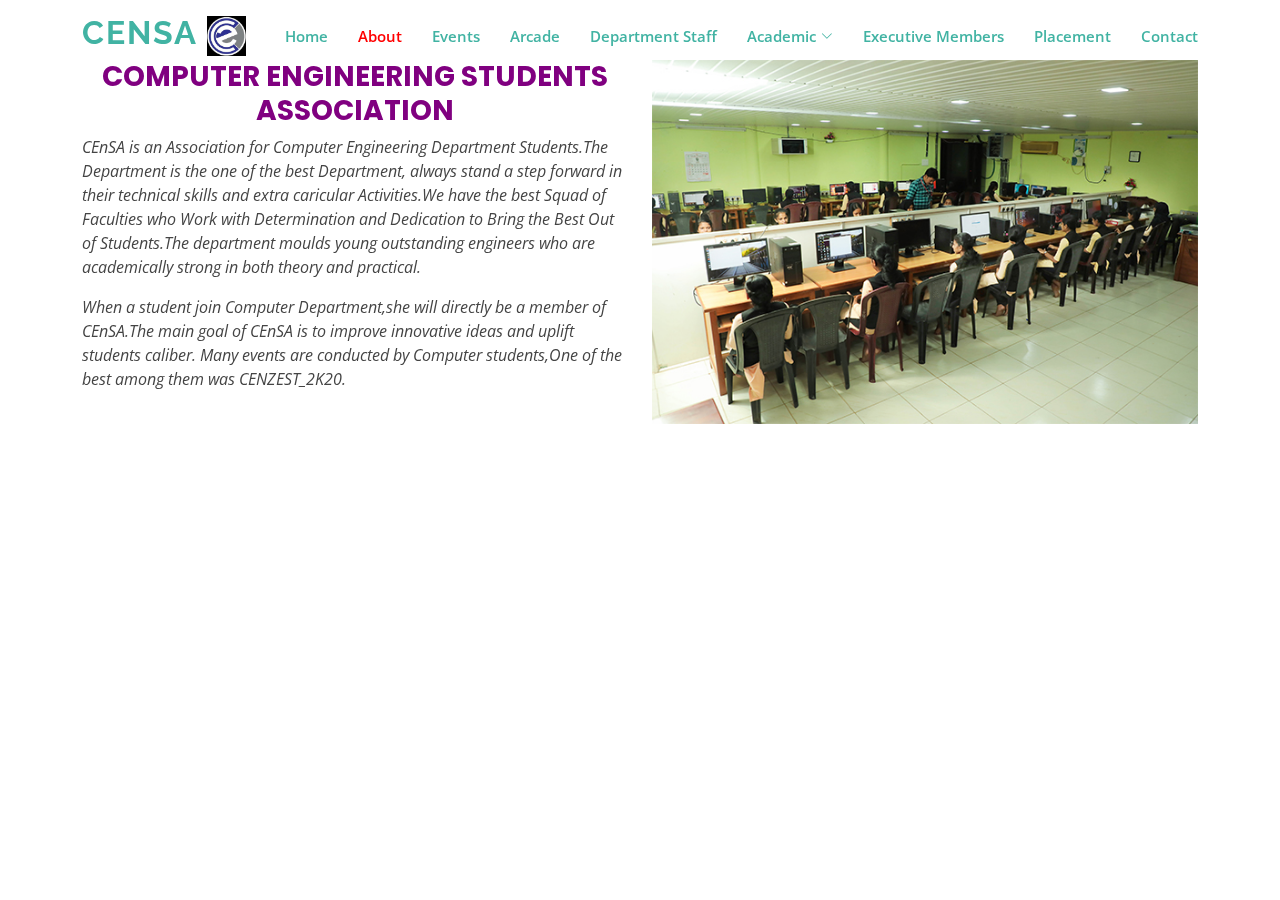
<file: 1about.html>
<!DOCTYPE html>
<html lang="en">

<head>
  <meta charset="utf-8">
  <meta content="width=device-width, initial-scale=1.0" name="viewport">

  <title>Gp Bootstrap Template - Index</title>
  <meta content="" name="description">
  <meta content="" name="keywords">

  <!-- Favicons -->
  <link href="assets/img/favicon.png" rel="icon">
  <link href="assets/img/apple-touch-icon.png" rel="apple-touch-icon">

  <!-- Google Fonts -->
  <link href="https://fonts.googleapis.com/css?family=Open+Sans:300,300i,400,400i,600,600i,700,700i|Raleway:300,300i,400,400i,500,500i,600,600i,700,700i|Poppins:300,300i,400,400i,500,500i,600,600i,700,700i" rel="stylesheet">

  <!-- Vendor CSS Files -->
  <link href="assets/vendor/aos/aos.css" rel="stylesheet">
  <link href="assets/vendor/bootstrap/css/bootstrap.min.css" rel="stylesheet">
  <link href="assets/vendor/bootstrap-icons/bootstrap-icons.css" rel="stylesheet">
  <link href="assets/vendor/boxicons/css/boxicons.min.css" rel="stylesheet">
  <link href="assets/vendor/glightbox/css/glightbox.min.css" rel="stylesheet">
  <link href="assets/vendor/remixicon/remixicon.css" rel="stylesheet">
  <link href="assets/vendor/swiper/swiper-bundle.min.css" rel="stylesheet">

  <!-- Template Main CSS File -->
  <link href="assets/css/style.css" rel="stylesheet">

  <!-- =======================================================
  * Template Name: Gp - v4.7.0
  * Template URL: https://bootstrapmade.com/gp-free-multipurpose-html-bootstrap-template/
  * Author: BootstrapMade.com
  * License: https://bootstrapmade.com/license/
  ======================================================== -->
 
	   </head>


<body>

  <!-- ======= Header ======= -->
   <header id="header" class="fixed-top ">
    <div class="container d-flex align-items-center justify-content-lg-between">

      <h1 class="logo me-auto me-lg-0"><a href="index.html">CEnSA   <a href="index.html" class="logo me-auto me-lg-0"><img src="assets/img/censa2.jpg" alt="" class="img-fluid"></a><span></span></a></h1>
      <!-- Uncomment below if you prefer to use an image logo -->
      <!-- <a href="index.html" class="logo me-auto me-lg-0"><img src="assets/img/logo.png" alt="" class="img-fluid"></a> -->
	  
	        
      <nav id="navbar" class="navbar order-last order-lg-0">
        <ul>
          <li><a class="nav-link scrollto " href="index.html">Home</a></li>
          <li><a class="nav-link scrollto active"  href="1about.html">About</a></li>
          <li><a class="nav-link scrollto" href="2events.html">Events</a></li>
          <li><a class="nav-link scrollto " href="3arcade.html">Arcade</a></li>
          <li><a class="nav-link scrollto" href="4department.html">Department Staff </a></li>
		  <li class="dropdown"><a href="#"><span>Academic</span> <i class="bi bi-chevron-down"></i></a>
            <ul>
              <li><a href="https://drive.google.com/drive/folders/12Kr6TiKTDuBLUNwnFtvJw2E0v60FKH8S">Syllabus </a></li>
             
              <li><a href="https://drive.google.com/folderview?id=1-5cn720yqVmMQImKPmVi5wLkYUYsEE4R">Question Paper</a></li>
            </ul>
          </li>
			
		  
		  <li><a class="nav-link scrollto" href="5executive.html">Executive Members </a></li>
		  <li><a class="nav-link scrollto" href="6placement.html">Placement </a></li>        
          <li><a class="nav-link scrollto" href="7contact.html">Contact</a></li>
        </ul>
        <i class="bi bi-list mobile-nav-toggle"></i>
      </nav><!-- .navbar -->

     <!-- <a href="#about" class="get-started-btn scrollto">Get Started</a>-->

    </div>
  </header><!-- End Header -->

  

  <main id="main">

    <!-- ======= About Section ======= -->
    <section id="about" class="about">
      <div class="container" data-aos="fade-up">

        <div class="row">
          <div class="col-lg-6 order-1 order-lg-2" data-aos="fade-left" data-aos-delay="100">
            <img src="assets/img/lab8.jpg" class="img-fluid" alt="">
          </div>
          <div class="col-lg-6 pt-4 pt-lg-0 order-2 order-lg-1 content" data-aos="fade-right" data-aos-delay="100">
            <h3  style="color:purple;text-align:center;" >COMPUTER   ENGINEERING   STUDENTS   ASSOCIATION</h3>
            <p class="fst-italic">
             CEnSA is an Association for Computer Engineering Department Students.The Department is the one of the best Department, always stand a step forward in their technical skills and extra caricular
			 Activities.We have the best Squad of Faculties who Work with Determination and Dedication to Bring the Best Out of Students.The department moulds young outstanding engineers who are academically
             strong in both theory and practical.			 </p>
           <!-- <ul>
              <li><i class="ri-check-double-line"></i> Ullamco laboris nisi ut aliquip ex ea commodo consequat.</li>
              <li><i class="ri-check-double-line"></i> Duis aute irure dolor in reprehenderit in voluptate velit.</li>
              <li><i class="ri-check-double-line"></i> Ullamco laboris nisi ut aliquip ex ea commodo consequat. Duis aute irure dolor in reprehenderit in voluptate trideta storacalaperda mastiro dolore eu fugiat nulla pariatur.</li>
            </ul>-->
            <p class="fst-italic" >
              When a student join Computer Department,she will directly be a member of CEnSA.The main goal of CEnSA is to improve innovative ideas and uplift students caliber.
              Many events are conducted by Computer students,One of the best among them was CENZEST_2K20.			  
            </p>
          </div>
        </div>

      </div>
    </section><!-- End About Section -->

   
	
       
	   

  </main><!-- End #main -->

 

  <div id="preloader"></div>
  <a href="#" class="back-to-top d-flex align-items-center justify-content-center"><i class="bi bi-arrow-up-short"></i></a>

  <!-- Vendor JS Files -->
  <script src="assets/vendor/purecounter/purecounter.js"></script>
  <script src="assets/vendor/aos/aos.js"></script>
  <script src="assets/vendor/bootstrap/js/bootstrap.bundle.min.js"></script>
  <script src="assets/vendor/glightbox/js/glightbox.min.js"></script>
  <script src="assets/vendor/isotope-layout/isotope.pkgd.min.js"></script>
  <script src="assets/vendor/swiper/swiper-bundle.min.js"></script>
  <script src="assets/vendor/php-email-form/validate.js"></script>

  <!-- Template Main JS File -->
  <script src="assets/js/main.js"></script>

</body>

</html>
</file>
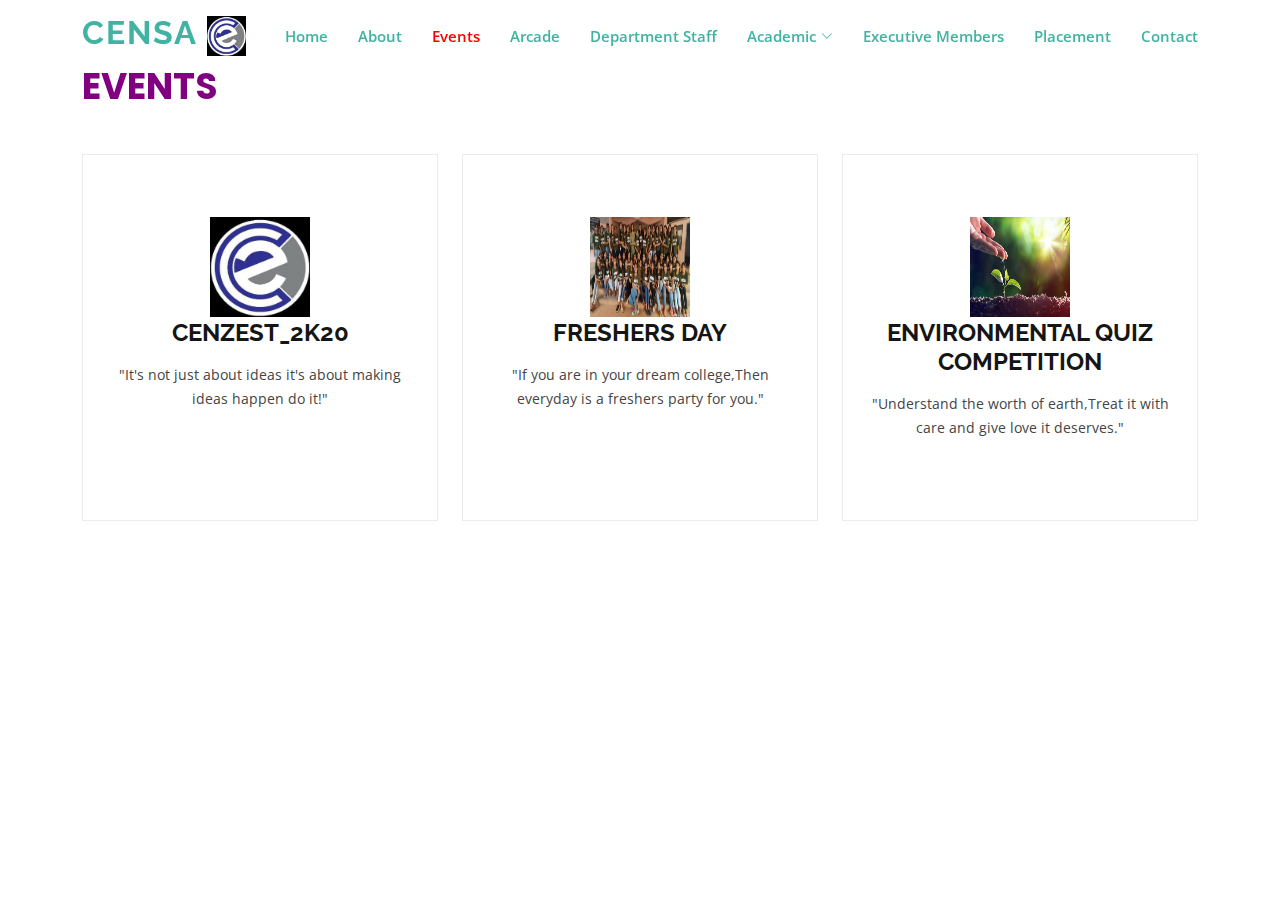
<file: 2events.html>
<!DOCTYPE html>
<html lang="en">

<head>
  <meta charset="utf-8">
  <meta content="width=device-width, initial-scale=1.0" name="viewport">

  <title>Gp Bootstrap Template - Index</title>
  <meta content="" name="description">
  <meta content="" name="keywords">

  <!-- Favicons -->
  <link href="assets/img/favicon.png" rel="icon">
  <link href="assets/img/apple-touch-icon.png" rel="apple-touch-icon">

  <!-- Google Fonts -->
  <link href="https://fonts.googleapis.com/css?family=Open+Sans:300,300i,400,400i,600,600i,700,700i|Raleway:300,300i,400,400i,500,500i,600,600i,700,700i|Poppins:300,300i,400,400i,500,500i,600,600i,700,700i" rel="stylesheet">

  <!-- Vendor CSS Files -->
  <link href="assets/vendor/aos/aos.css" rel="stylesheet">
  <link href="assets/vendor/bootstrap/css/bootstrap.min.css" rel="stylesheet">
  <link href="assets/vendor/bootstrap-icons/bootstrap-icons.css" rel="stylesheet">
  <link href="assets/vendor/boxicons/css/boxicons.min.css" rel="stylesheet">
  <link href="assets/vendor/glightbox/css/glightbox.min.css" rel="stylesheet">
  <link href="assets/vendor/remixicon/remixicon.css" rel="stylesheet">
  <link href="assets/vendor/swiper/swiper-bundle.min.css" rel="stylesheet">

  <!-- Template Main CSS File -->
  <link href="assets/css/style.css" rel="stylesheet">

  <!-- =======================================================
  * Template Name: Gp - v4.7.0
  * Template URL: https://bootstrapmade.com/gp-free-multipurpose-html-bootstrap-template/
  * Author: BootstrapMade.com
  * License: https://bootstrapmade.com/license/
  ======================================================== -->
 
	   </head>


<body>

  <!-- ======= Header ======= -->
   <header id="header" class="fixed-top ">
    <div class="container d-flex align-items-center justify-content-lg-between">

      <h1 class="logo me-auto me-lg-0"><a href="index.html">CEnSA   <a href="index.html" class="logo me-auto me-lg-0"><img src="assets/img/censa2.jpg" alt="" class="img-fluid"></a><span></span></a></h1>
      <!-- Uncomment below if you prefer to use an image logo -->
      <!-- <a href="index.html" class="logo me-auto me-lg-0"><img src="assets/img/logo.png" alt="" class="img-fluid"></a> -->
	  
	        
      <nav id="navbar" class="navbar order-last order-lg-0">
        <ul>
          <li><a class="nav-link scrollto " href="index.html">Home</a></li>
          <li><a class="nav-link scrollto" href="1about.html">About</a></li>
          <li><a class="nav-link scrollto active" href="2events.html">Events</a></li>
          <li><a class="nav-link scrollto " href="3arcade.html">Arcade</a></li>
          <li><a class="nav-link scrollto" href="4department.html">Department Staff </a></li>
		  <li class="dropdown"><a href="#"><span>Academic</span> <i class="bi bi-chevron-down"></i></a>
            <ul>
              <li><a href="https://drive.google.com/drive/folders/12Kr6TiKTDuBLUNwnFtvJw2E0v60FKH8S">Syllabus </a></li>
              
              <li><a href="https://drive.google.com/folderview?id=1-5cn720yqVmMQImKPmVi5wLkYUYsEE4R">Question Paper</a></li>
            </ul>
          </li>
			
		  <li><a class="nav-link scrollto" href="5executive.html">Executive Members </a></li>
		  <li><a class="nav-link scrollto" href="6placement.html">Placement </a></li>        
          <li><a class="nav-link scrollto" href="7contact.html">Contact</a></li>
        </ul>
        <i class="bi bi-list mobile-nav-toggle"></i>
      </nav><!-- .navbar -->

     <!-- <a href="#about" class="get-started-btn scrollto">Get Started</a>-->

    </div>
  </header><!-- End Header -->

 

  <main id="main">

  

    <!-- ======= Services Section ======= -->
    <section id="services" class="services">
      <div class="container" data-aos="fade-up">

        <div class="section-title">
          
          <p  style="color:purple;">EVENTS</p>
        </div>

        <div class="row">
          <div class="col-lg-4 col-md-6 d-flex align-items-stretch" data-aos="zoom-in" data-aos-delay="100">
            <div class="icon-box">
              <div class="icon"><i> <img src="assets/img/censa2.jpg" style="height:100px;width:100px;"  ></i></div>              <!--<div class="icon"><i class="bx bxl-dribbble"></i></div>-->
			 
              <h4><a href="zcenzest.html">CENZEST_2K20</a></h4>
              <p>"It's not just about ideas it's about making ideas happen do it!"</p>
            </div>
          </div>

          <div class="col-lg-4 col-md-6 d-flex align-items-stretch mt-4 mt-md-0" data-aos="zoom-in" data-aos-delay="200">
            <div class="icon-box">
              <div class="icon"><i><img src="assets/img/freshes5.jpg" style="height:100px;width:100px;"></i></div>
              <h4><a href="zfreshersday.html">FRESHERS DAY</a></h4>
              <p>"If you are in your dream college,Then everyday is a freshers party for you."</p>
            </div>
          </div>

          <div class="col-lg-4 col-md-6 d-flex align-items-stretch mt-4 mt-lg-0" data-aos="zoom-in" data-aos-delay="300">
            <div class="icon-box">
              <div class="icon"><i><img src="assets/img/env1.jpg" style="height:100px;width:100px;"></i></div>
              <h4><a href="zenvironment.html">ENVIRONMENTAL QUIZ COMPETITION</a></h4>
              <p>"Understand the worth of earth,Treat it with care and give love it deserves."</p>
            </div>
          </div>
		  </section>

        

    

  </main><!-- End #main -->

 

  <div id="preloader"></div>
  <a href="#" class="back-to-top d-flex align-items-center justify-content-center"><i class="bi bi-arrow-up-short"></i></a>

  <!-- Vendor JS Files -->
  <script src="assets/vendor/purecounter/purecounter.js"></script>
  <script src="assets/vendor/aos/aos.js"></script>
  <script src="assets/vendor/bootstrap/js/bootstrap.bundle.min.js"></script>
  <script src="assets/vendor/glightbox/js/glightbox.min.js"></script>
  <script src="assets/vendor/isotope-layout/isotope.pkgd.min.js"></script>
  <script src="assets/vendor/swiper/swiper-bundle.min.js"></script>
  <script src="assets/vendor/php-email-form/validate.js"></script>

  <!-- Template Main JS File -->
  <script src="assets/js/main.js"></script>

</body>

</html>
</file>
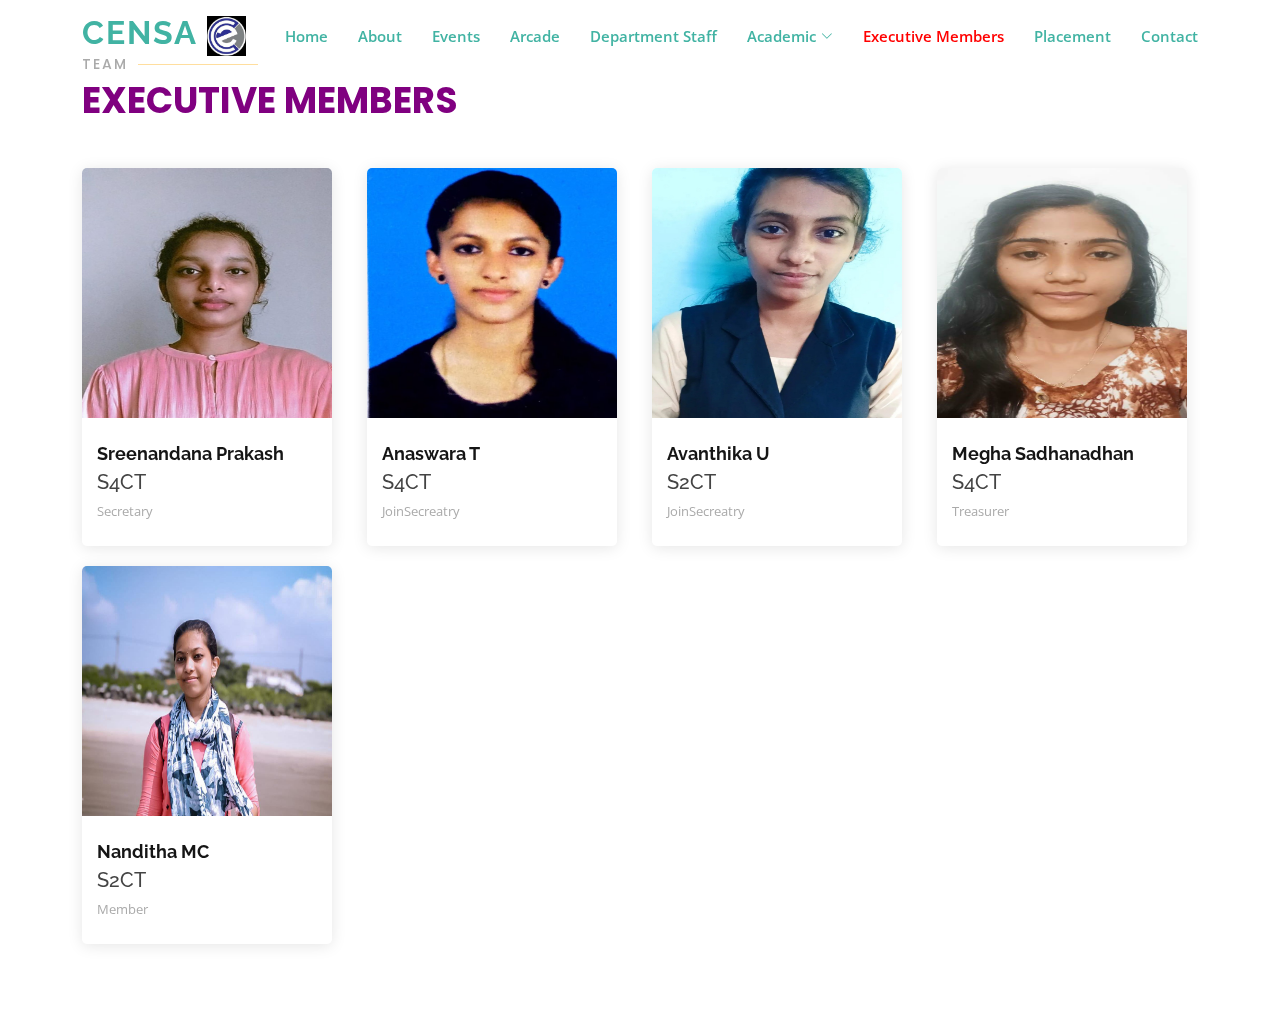
<file: 5executive.html>
<!DOCTYPE html>
<html lang="en">

<head>
  <meta charset="utf-8">
  <meta content="width=device-width, initial-scale=1.0" name="viewport">

  <title>Gp Bootstrap Template - Index</title>
  <meta content="" name="description">
  <meta content="" name="keywords">

  <!-- Favicons -->
  <link href="assets/img/favicon.png" rel="icon">
  <link href="assets/img/apple-touch-icon.png" rel="apple-touch-icon">

  <!-- Google Fonts -->
  <link href="https://fonts.googleapis.com/css?family=Open+Sans:300,300i,400,400i,600,600i,700,700i|Raleway:300,300i,400,400i,500,500i,600,600i,700,700i|Poppins:300,300i,400,400i,500,500i,600,600i,700,700i" rel="stylesheet">

  <!-- Vendor CSS Files -->
  <link href="assets/vendor/aos/aos.css" rel="stylesheet">
  <link href="assets/vendor/bootstrap/css/bootstrap.min.css" rel="stylesheet">
  <link href="assets/vendor/bootstrap-icons/bootstrap-icons.css" rel="stylesheet">
  <link href="assets/vendor/boxicons/css/boxicons.min.css" rel="stylesheet">
  <link href="assets/vendor/glightbox/css/glightbox.min.css" rel="stylesheet">
  <link href="assets/vendor/remixicon/remixicon.css" rel="stylesheet">
  <link href="assets/vendor/swiper/swiper-bundle.min.css" rel="stylesheet">

  <!-- Template Main CSS File -->
  <link href="assets/css/style.css" rel="stylesheet">

  <!-- =======================================================
  * Template Name: Gp - v4.7.0
  * Template URL: https://bootstrapmade.com/gp-free-multipurpose-html-bootstrap-template/
  * Author: BootstrapMade.com
  * License: https://bootstrapmade.com/license/
  ======================================================== -->
 
	   </head>


<body>

  <!-- ======= Header ======= -->
   <header id="header" class="fixed-top ">
    <div class="container d-flex align-items-center justify-content-lg-between">

      <h1 class="logo me-auto me-lg-0"><a href="index.html">CEnSA   <a href="index.html" class="logo me-auto me-lg-0"><img src="assets/img/censa2.jpg" alt="" class="img-fluid"></a><span></span></a></h1>
      <!-- Uncomment below if you prefer to use an image logo -->
      <!-- <a href="index.html" class="logo me-auto me-lg-0"><img src="assets/img/logo.png" alt="" class="img-fluid"></a> -->
	  
	        
      <nav id="navbar" class="navbar order-last order-lg-0">
        <ul>
          <li><a class="nav-link scrollto" href="index.html">Home</a></li>
          <li><a class="nav-link scrollto" href="1about.html">About</a></li>
          <li><a class="nav-link scrollto" href="2events.html">Events</a></li>
          <li><a class="nav-link scrollto " href="3arcade.html">Arcade</a></li>
          <li><a class="nav-link scrollto" href="4department.html">Department Staff </a></li>
		  <li class="dropdown"><a href="#"><span>Academic</span> <i class="bi bi-chevron-down"></i></a>
            <ul>
              <li><a href="https://drive.google.com/drive/folders/12Kr6TiKTDuBLUNwnFtvJw2E0v60FKH8S">Syllabus </a></li>
             
              <li><a href="https://drive.google.com/folderview?id=1-5cn720yqVmMQImKPmVi5wLkYUYsEE4R">Question Paper</a></li>
            </ul>
          </li>
			
		  <li><a class="nav-link scrollto active" href="5executive.html">Executive Members </a></li>
		  <li><a class="nav-link scrollto" href="6placement.html">Placement </a></li>        
          <li><a class="nav-link scrollto" href="7contact.html">Contact</a></li>
        </ul>
        <i class="bi bi-list mobile-nav-toggle"></i>
      </nav><!-- .navbar -->

     <!-- <a href="#about" class="get-started-btn scrollto">Get Started</a>-->

    </div>
  </header><!-- End Header -->

  

  <main id="main">
		  
		  <section id="team" class="team">
      <div class="container" data-aos="fade-up">

        <div class="section-title">
          <h2>Team</h2>
          <p  style="color:purple;">Executive members</p>
        </div>

        <div class="row">

          <div class="col-lg-3 col-md-6 d-flex align-items-stretch">
            <div class="member" data-aos="fade-up" data-aos-delay="100">
              <div class="member-img">
                <img src="assets/img/team1/sree.jpg" class="img-fluid"  alt="" style="height:250px;width:250px" > <!-- "assets/img/team1/team-1.jpg" class="img-fluid" alt="" -->  
                <div class="social">
                  <!--<a href=""><i class="bi bi-twitter"></i></a>
                  <a href=""><i class="bi bi-facebook"></i></a>
                  <a href=""><i class="bi bi-instagram"></i></a>
                  <a href=""><i class="bi bi-linkedin"></i></a>-->
                </div>
              </div>
              <div class="member-info">
                <h4>Sreenandana Prakash</h4>
				<h5>S4CT</h5>
                <span>Secretary</span>
              </div>
            </div>
          </div>

          <div class="col-lg-3 col-md-6 d-flex align-items-stretch">
            <div class="member" data-aos="fade-up" data-aos-delay="200">
              <div class="member-img">
                <img src="assets/img/team1/anu.jpg" class="img-fluid" alt="" style="height:250px;width:250px"> 
                <div class="social">
                 <!-- <a href=""><i class="bi bi-twitter"></i></a>
                  <a href=""><i class="bi bi-facebook"></i></a>
                  <a href=""><i class="bi bi-instagram"></i></a>
                  <a href=""><i class="bi bi-linkedin"></i></a>-->
                </div>
              </div>
              <div class="member-info">
                <h4>Anaswara T</h4>
				<h5>S4CT</h5>
                <span>JoinSecreatry</span>
              </div>
            </div>
          </div>

          <div class="col-lg-3 col-md-6 d-flex align-items-stretch">
            <div class="member" data-aos="fade-up" data-aos-delay="300">
              <div class="member-img">
                <img src="assets/img/team1/ava.jpg" style="height:250px;width:250px">  <!-- "assets/img/team/team-3.jpg" class="img-fluid" alt=""> -->
                <div class="social">
                  <!--<a href=""><i class="bi bi-twitter"></i></a>
                  <a href=""><i class="bi bi-facebook"></i></a>
                  <a href=""><i class="bi bi-instagram"></i></a>
                  <a href=""><i class="bi bi-linkedin"></i></a>-->
                </div>
              </div>
              <div class="member-info">
                <h4>Avanthika U</h4>
				<h5>S2CT</h5>
                <span>JoinSecreatry</span>
              </div>
            </div>
          </div>

          
		  
		   <div class="col-lg-3 col-md-6 d-flex align-items-stretch">
            <div class="member" data-aos="fade-up" data-aos-delay="400">
              <div class="member-img">
                <img src="assets/img/team1/meg.jpg" style="height:250px;width:250px">      <!--"assets/img/team/team-4.jpg" class="img-fluid" alt=""-->
                <div class="social">
                 <!-- <a href=""><i class="bi bi-twitter"></i></a>
                  <a href=""><i class="bi bi-facebook"></i></a>
                  <a href=""><i class="bi bi-instagram"></i></a>
                  <a href=""><i class="bi bi-linkedin"></i></a>-->
                </div>
              </div>
              <div class="member-info">
                <h4>Megha Sadhanadhan</h4>
				<h5>S4CT</h5>
                <span>Treasurer</span>
              </div>
            </div>
          </div>
		  
		  <div class="col-lg-3 col-md-6 d-flex align-items-stretch">
            <div class="member" data-aos="fade-up" data-aos-delay="400">
              <div class="member-img">
                <img src= "assets/img/team1/nan.jpg" style="height:250px;width:250px" >      <!--"assets/imgm/team-4.jpg" class="img-fluid" alt=""-->
                <div class="social">
                 <!-- <a href=""><i class="bi bi-twitter"></i></a>
                  <a href=""><i class="bi bi-facebook"></i></a>
                  <a href=""><i class="bi bi-instagram"></i></a>
                  <a href=""><i class="bi bi-linkedin"></i></a>-->
                </div>
              </div>
              <div class="member-info">
                <h4>Nanditha MC</h4>
				<h5>S2CT</h5>
                <span>Member</span>
              </div>
            </div>
          </div>
		  </section>
		  
		  <!-- <div class="col-lg-3 col-md-6 d-flex align-items-stretch">
            <div class="member" data-aos="fade-up" data-aos-delay="400">
              <div class="member-img">
                <img src= "C:/Users/acer/Downloads/dinesan.jpg">      <!--"assets/img/team/team-4.jpg" class="img-fluid" alt=""-->
               <!-- <div class="social">
                  <a href=""><i class="bi bi-twitter"></i></a>
                  <a href=""><i class="bi bi-facebook"></i></a>
                  <a href=""><i class="bi bi-instagram"></i></a>
                  <a href=""><i class="bi bi-linkedin"></i></a>
                </div>
              </div>
              <div class="member-info">
                <h4>Dinesan</h4>
                <span>Trade Instructor</span>
              </div>
            </div>
          </div>-->
		  
		  
             
         
               
	 
		  
		  
		  

        </div>

      </div>
    </section><!-- End Team Section -->
	
	

  </main><!-- End #main -->

  

  <div id="preloader"></div>
  <a href="#" class="back-to-top d-flex align-items-center justify-content-center"><i class="bi bi-arrow-up-short"></i></a>

  <!-- Vendor JS Files -->
  <script src="assets/vendor/purecounter/purecounter.js"></script>
  <script src="assets/vendor/aos/aos.js"></script>
  <script src="assets/vendor/bootstrap/js/bootstrap.bundle.min.js"></script>
  <script src="assets/vendor/glightbox/js/glightbox.min.js"></script>
  <script src="assets/vendor/isotope-layout/isotope.pkgd.min.js"></script>
  <script src="assets/vendor/swiper/swiper-bundle.min.js"></script>
  <script src="assets/vendor/php-email-form/validate.js"></script>

  <!-- Template Main JS File -->
  <script src="assets/js/main.js"></script>

</body>

</html>
</file>
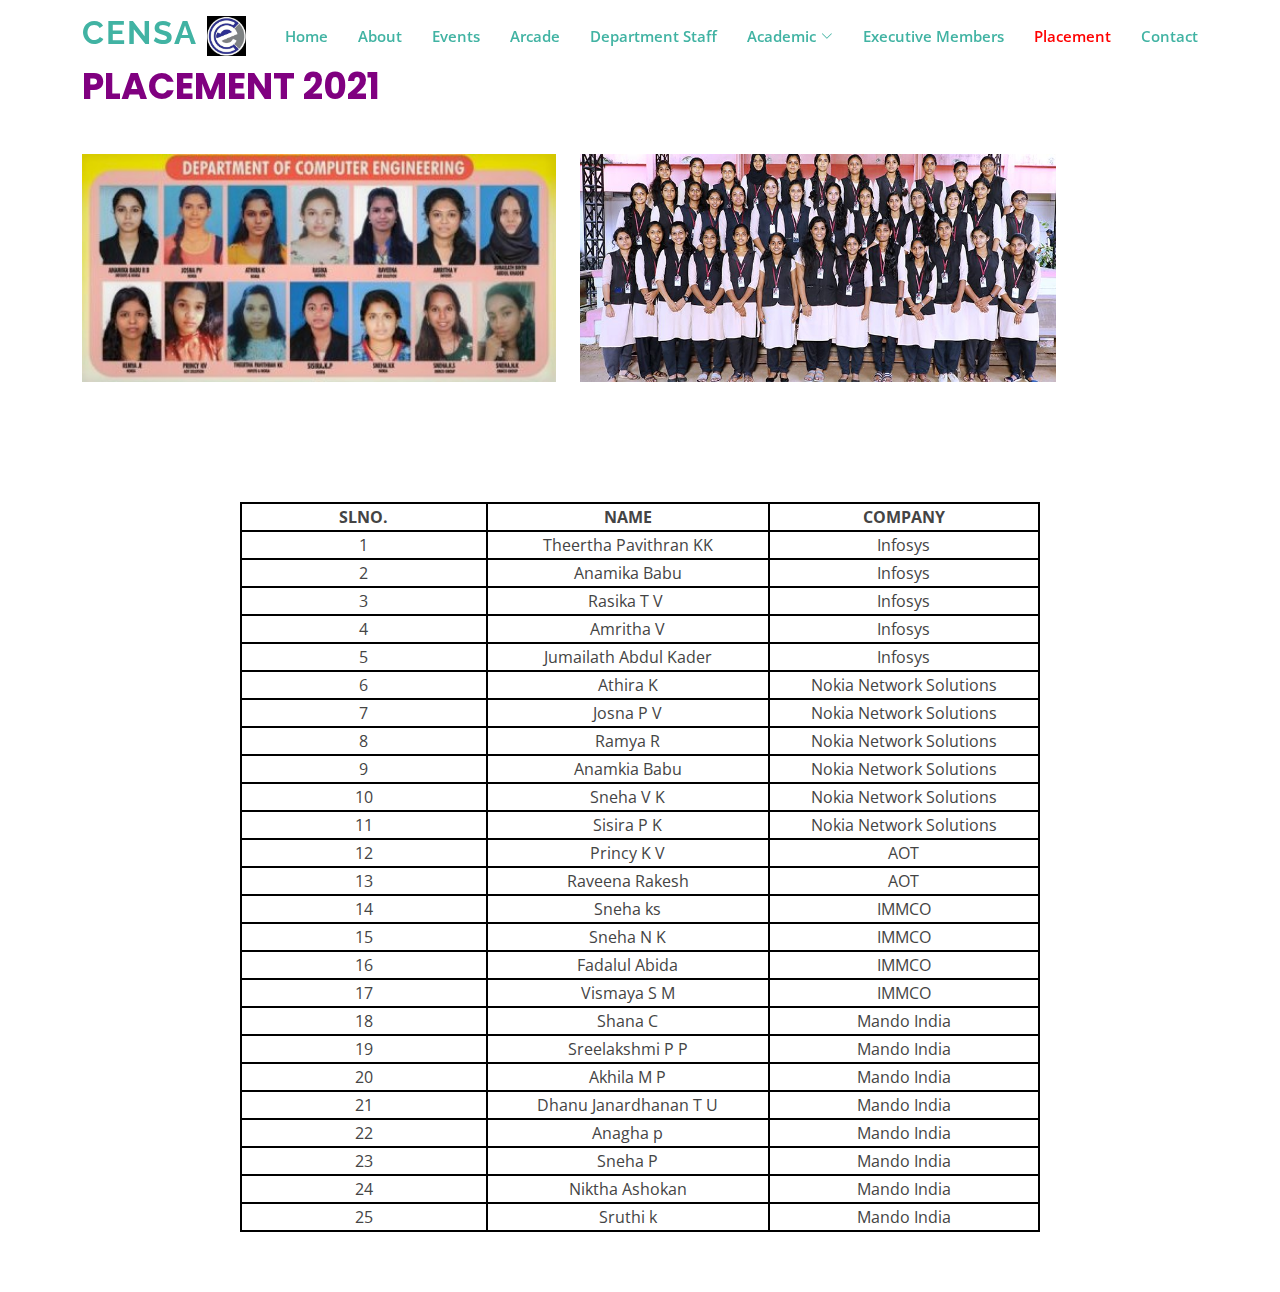
<file: 6placement.html>
<!DOCTYPE html>
<html lang="en">

<head>
  <meta charset="utf-8">
  <meta content="width=device-width, initial-scale=1.0" name="viewport">

  <title>Gp Bootstrap Template - Index</title>
  <meta content="" name="description">
  <meta content="" name="keywords">

  <!-- Favicons -->
  <link href="assets/img/favicon.png" rel="icon">
  <link href="assets/img/apple-touch-icon.png" rel="apple-touch-icon">

  <!-- Google Fonts -->
  <link href="https://fonts.googleapis.com/css?family=Open+Sans:300,300i,400,400i,600,600i,700,700i|Raleway:300,300i,400,400i,500,500i,600,600i,700,700i|Poppins:300,300i,400,400i,500,500i,600,600i,700,700i" rel="stylesheet">

  <!-- Vendor CSS Files -->
  <link href="assets/vendor/aos/aos.css" rel="stylesheet">
  <link href="assets/vendor/bootstrap/css/bootstrap.min.css" rel="stylesheet">
  <link href="assets/vendor/bootstrap-icons/bootstrap-icons.css" rel="stylesheet">
  <link href="assets/vendor/boxicons/css/boxicons.min.css" rel="stylesheet">
  <link href="assets/vendor/glightbox/css/glightbox.min.css" rel="stylesheet">
  <link href="assets/vendor/remixicon/remixicon.css" rel="stylesheet">
  <link href="assets/vendor/swiper/swiper-bundle.min.css" rel="stylesheet">

  <!-- Template Main CSS File -->
  <link href="assets/css/style.css" rel="stylesheet">

  <!-- =======================================================
  * Template Name: Gp - v4.7.0
  * Template URL: https://bootstrapmade.com/gp-free-multipurpose-html-bootstrap-template/
  * Author: BootstrapMade.com
  * License: https://bootstrapmade.com/license/
  ======================================================== -->
 
	   </head>


<body>

  <!-- ======= Header ======= -->
   <header id="header" class="fixed-top ">
    <div class="container d-flex align-items-center justify-content-lg-between">

      <h1 class="logo me-auto me-lg-0"><a href="index.html">CEnSA   <a href="index.html" class="logo me-auto me-lg-0"><img src="assets/img/censa2.jpg" alt="" class="img-fluid"></a><span></span></a></h1>
      <!-- Uncomment below if you prefer to use an image logo -->
      <!-- <a href="index.html" class="logo me-auto me-lg-0"><img src="assets/img/logo.png" alt="" class="img-fluid"></a> -->
	  
	        
      <nav id="navbar" class="navbar order-last order-lg-0">
        <ul>
          <li><a class="nav-link scrollto" href="index.html">Home</a></li>
          <li><a class="nav-link scrollto" href="1about.html">About</a></li>
          <li><a class="nav-link scrollto" href="2events.html">Events</a></li>
          <li><a class="nav-link scrollto " href="3arcade.html">Arcade</a></li>
          <li><a class="nav-link scrollto" href="4department.html">Department Staff </a></li>
		  <li class="dropdown"><a href="#"><span>Academic</span> <i class="bi bi-chevron-down"></i></a>
            <ul>
              <li><a href="https://drive.google.com/drive/folders/12Kr6TiKTDuBLUNwnFtvJw2E0v60FKH8S">Syllabus </a></li>
             
              <li><a href="https://drive.google.com/folderview?id=1-5cn720yqVmMQImKPmVi5wLkYUYsEE4R">Question Paper</a></li>
            </ul>
          </li>
			
		  <li><a class="nav-link scrollto" href="5executive.html">Executive Members </a></li>
		  <li><a class="nav-link scrollto active" href="6placement.html">Placement </a></li>        
          <li><a class="nav-link scrollto" href="7contact.html">Contact</a></li>
        </ul>
        <i class="bi bi-list mobile-nav-toggle"></i>
      </nav><!-- .navbar -->

     <!-- <a href="#about" class="get-started-btn scrollto">Get Started</a>-->

    </div>
  </header><!-- End Header -->

  

  <main id="main">

   
	
	<section id="team" class="team">
      <div class="container" data-aos="fade-up">

        <div class="section-title">
          
          <p  style="color:purple;">PLACEMENT 2021</p>
        </div>

        <div class="row">
		
           <!-- <h2 style="text-align:center;"> Placement 2021</h2>-->
		        <img src="assets/img/placement/placement1.jpg" style="length:498px;width:498px;">
		        <img src="assets/img/placement/placement2.jpg" style="length:500px;width:500px;">
		</div>
	  </div>	
		
    </section>
		
    </section>
	<section >
	
         <table>
		    <tr>
		        <th>SLNO.</th>
			    <th>NAME</th>			
			    <th>COMPANY</th>
            </tr>	

            <tr>
		        <td>1</td>
			    <td>Theertha Pavithran KK</td>			
			    <td>Infosys</td>
            </tr>	
			
			<tr>
		        <td>2</td>
			    <td>Anamika Babu</td>			
			    <td>Infosys</td>
            </tr>
			
			<tr>
		        <td>3</td>
			    <td>Rasika T V </td>			
			    <td>Infosys</td>
            </tr>
			
			<tr>
		        <td>4</td>
			    <td>Amritha V</td>			
			    <td>Infosys</td>
            </tr>
			
			<tr>
		        <td>5</td>
			    <td>Jumailath Abdul Kader</td>			
			    <td>Infosys</td>
            </tr>
			
			<tr>
		        <td>6</td>
			    <td>Athira K</td>			
			    <td>Nokia Network Solutions</td>
            </tr>
			
			<tr>
		        <td>7</td>
			    <td>Josna P V</td>			
			    <td>Nokia Network Solutions</td>
            </tr>
			
			<tr>
		        <td>8</td>
			    <td>Ramya R</td>			
			    <td>Nokia Network Solutions</td>
            </tr>
			
			<tr>
		        <td>9</td>
			    <td>Anamkia Babu</td>			
			    <td>Nokia Network Solutions</td>
            </tr>
			
			<tr>
		        <td>10</td>
			    <td>Sneha V K</td>			
			    <td>Nokia Network Solutions</td>
            </tr>
			
			<tr>
		        <td>11</td>
			    <td>Sisira P K</td>			
			    <td>Nokia Network Solutions</td>
            </tr>
			
			<tr>
		        <td>12</td>
			    <td>Princy K V</td>			
			    <td>AOT</td>
            </tr>
			
			<tr>
		        <td>13</td>
			    <td>Raveena Rakesh</td>			
			    <td>AOT</td>
            </tr>
			
			
			<tr>
		        <td>14</td>
			    <td>Sneha ks</td>			
			    <td>IMMCO</td>
            </tr>
			
			<tr>
		        <td>15</td>
			    <td>Sneha N K</td>			
			    <td>IMMCO</td>
            </tr>
			
			<tr>
		        <td>16</td>
			    <td>Fadalul Abida</td>			
			    <td>IMMCO</td>
            </tr>
			
			<tr>
		        <td>17</td>
			    <td>Vismaya S M</td>			
			    <td>IMMCO</td>
            </tr>
			
			<tr>
		        <td>18</td>
			    <td>Shana C</td>			
			    <td>Mando India</td>
            </tr>
			
			<tr>
		        <td>19</td>
			    <td>Sreelakshmi P P</td>			
			    <td>Mando India</td>
            </tr>
			
			<tr>
		        <td>20</td>
			    <td>Akhila M P</td>			
			    <td>Mando India</td>
            </tr>
			
			<tr>
		        <td>21</td>
			    <td>Dhanu Janardhanan T U</td>			
			    <td>Mando India</td>
            </tr>
			
			<tr>
		        <td>22</td>
			    <td>Anagha p</td>			
			    <td>Mando India</td>
            </tr>
			
			<tr>
		        <td>23</td>
			    <td>Sneha P</td>			
			    <td>Mando India</td>
            </tr>
			
			<tr>
		        <td>24</td>
			    <td>Niktha Ashokan</td>			
			    <td>Mando India</td>
            </tr>
			
			<tr>
		        <td>25</td>
			    <td>Sruthi k</td>			
			    <td>Mando India</td>
            </tr>
			
			
		 
		 </table>	
    </section>

	


  </main><!-- End #main -->

  

  <div id="preloader"></div>
  <a href="#" class="back-to-top d-flex align-items-center justify-content-center"><i class="bi bi-arrow-up-short"></i></a>

  <!-- Vendor JS Files -->
  <script src="assets/vendor/purecounter/purecounter.js"></script>
  <script src="assets/vendor/aos/aos.js"></script>
  <script src="assets/vendor/bootstrap/js/bootstrap.bundle.min.js"></script>
  <script src="assets/vendor/glightbox/js/glightbox.min.js"></script>
  <script src="assets/vendor/isotope-layout/isotope.pkgd.min.js"></script>
  <script src="assets/vendor/swiper/swiper-bundle.min.js"></script>
  <script src="assets/vendor/php-email-form/validate.js"></script>

  <!-- Template Main JS File -->
  <script src="assets/js/main.js"></script>

</body>

</html>
</file>
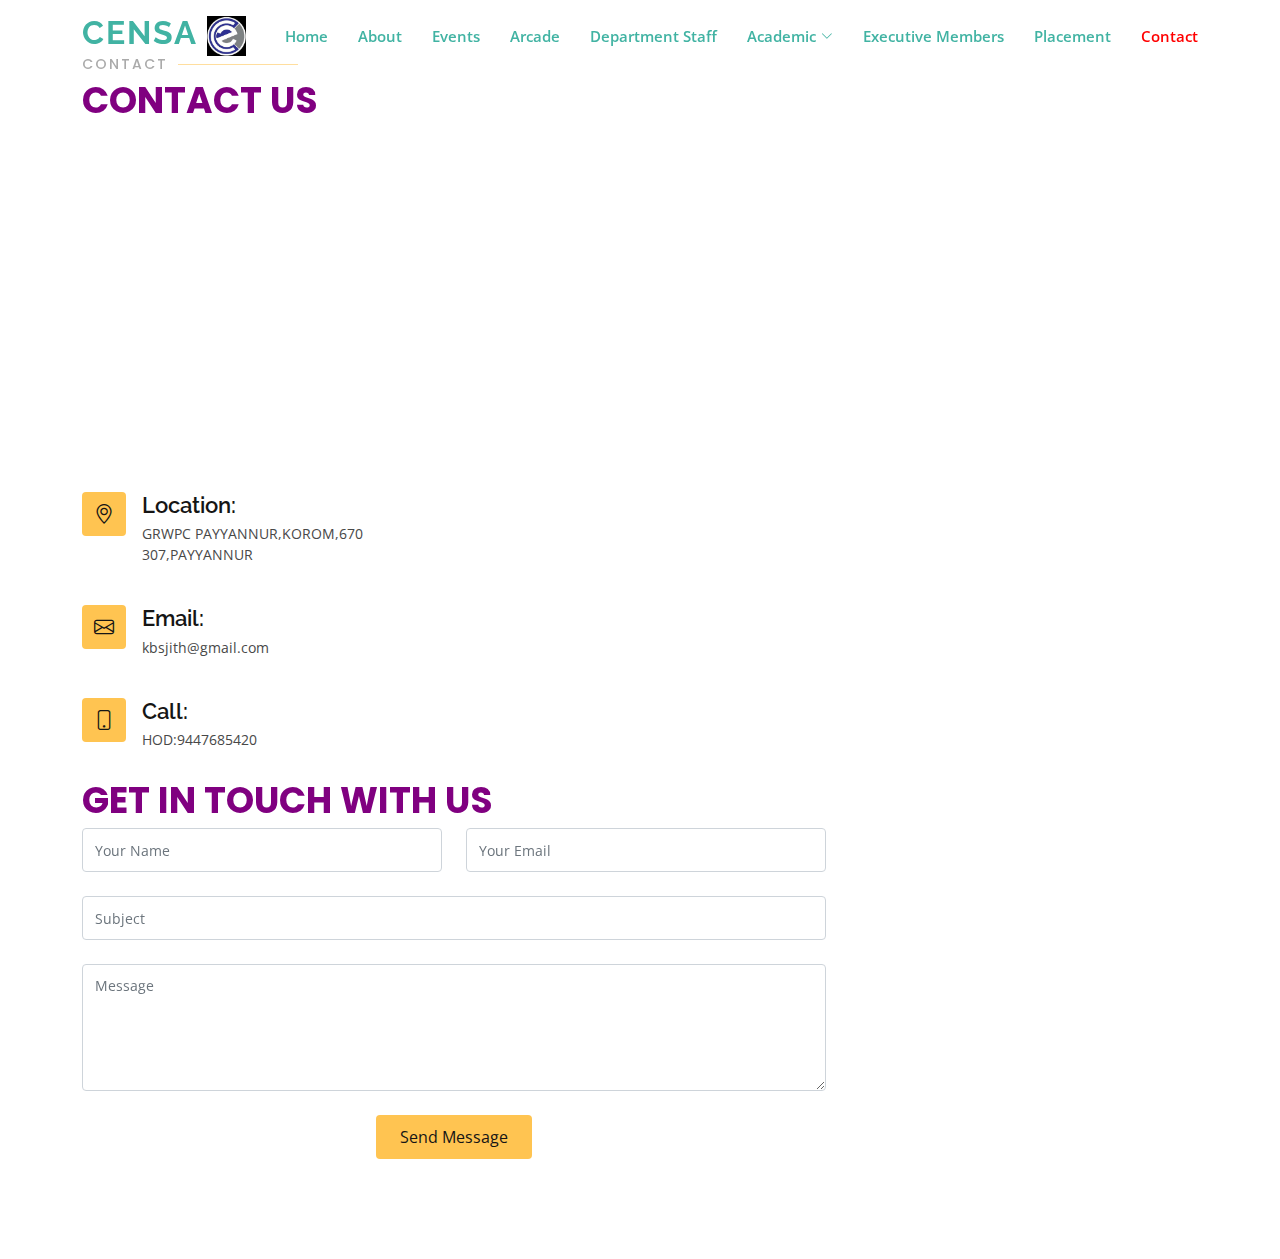
<file: 7contact.html>
<!DOCTYPE html>
<html lang="en">

<head>
  <meta charset="utf-8">
  <meta content="width=device-width, initial-scale=1.0" name="viewport">

  <title>Gp Bootstrap Template - Index</title>
  <meta content="" name="description">
  <meta content="" name="keywords">

  <!-- Favicons -->
  <link href="assets/img/favicon.png" rel="icon">
  <link href="assets/img/apple-touch-icon.png" rel="apple-touch-icon">

  <!-- Google Fonts -->
  <link href="https://fonts.googleapis.com/css?family=Open+Sans:300,300i,400,400i,600,600i,700,700i|Raleway:300,300i,400,400i,500,500i,600,600i,700,700i|Poppins:300,300i,400,400i,500,500i,600,600i,700,700i" rel="stylesheet">

  <!-- Vendor CSS Files -->
  <link href="assets/vendor/aos/aos.css" rel="stylesheet">
  <link href="assets/vendor/bootstrap/css/bootstrap.min.css" rel="stylesheet">
  <link href="assets/vendor/bootstrap-icons/bootstrap-icons.css" rel="stylesheet">
  <link href="assets/vendor/boxicons/css/boxicons.min.css" rel="stylesheet">
  <link href="assets/vendor/glightbox/css/glightbox.min.css" rel="stylesheet">
  <link href="assets/vendor/remixicon/remixicon.css" rel="stylesheet">
  <link href="assets/vendor/swiper/swiper-bundle.min.css" rel="stylesheet">

  <!-- Template Main CSS File -->
  <link href="assets/css/style.css" rel="stylesheet">

  <!-- =======================================================
  * Template Name: Gp - v4.7.0
  * Template URL: https://bootstrapmade.com/gp-free-multipurpose-html-bootstrap-template/
  * Author: BootstrapMade.com
  * License: https://bootstrapmade.com/license/
  ======================================================== -->
 
	   </head>


<body>

 


  <!-- ======= Header ======= -->
   <header id="header" class="fixed-top ">
    <div class="container d-flex align-items-center justify-content-lg-between">

      <h1 class="logo me-auto me-lg-0"><a href="index.html">CEnSA   <a href="index.html" class="logo me-auto me-lg-0"><img src="assets/img/censa2.jpg" alt="" class="img-fluid"></a><span></span></a></h1>
      <!-- Uncomment below if you prefer to use an image logo -->
      <!-- <a href="index.html" class="logo me-auto me-lg-0"><img src="assets/img/logo.png" alt="" class="img-fluid"></a> -->
	  
	        
      <nav id="navbar" class="navbar order-last order-lg-0">
        <ul>
          <li><a class="nav-link scrollto" href="index.html">Home</a></li>
          <li><a class="nav-link scrollto" href="1about.html">About</a></li>
          <li><a class="nav-link scrollto" href="2events.html">Events</a></li>
          <li><a class="nav-link scrollto " href="3arcade.html">Arcade</a></li>
          <li><a class="nav-link scrollto" href="4department.html">Department Staff </a></li>
		  <li class="dropdown"><a href="#"><span>Academic</span> <i class="bi bi-chevron-down"></i></a>
            <ul>
              <li><a href="https://drive.google.com/drive/folders/12Kr6TiKTDuBLUNwnFtvJw2E0v60FKH8S">Syllabus </a></li>
             
              <li><a href="https://drive.google.com/folderview?id=1-5cn720yqVmMQImKPmVi5wLkYUYsEE4R">Question Paper</a></li>
            </ul>
          </li>
			
		  <li><a class="nav-link scrollto" href="5executive.html">Executive Members </a></li>
		  <li><a class="nav-link scrollto" href="6placement.html">Placement </a></li>        
          <li><a class="nav-link scrollto active" href="7contact.html">Contact</a></li>
        </ul>
        <i class="bi bi-list mobile-nav-toggle"></i>
      </nav><!-- .navbar -->

     <!-- <a href="#about" class="get-started-btn scrollto">Get Started</a>-->

    </div>
  </header><!-- End Header -->

  

  <main id="main">

 

	
	
    <!-- ======= Contact Section ======= -->
    <section id="contact" class="contact">
      <div class="container" data-aos="fade-up">

        <div class="section-title">
          <h2>Contact</h2>
          <p  style="color:purple;">Contact Us</p>
        </div>

        <div>
		  <iframe src="https://www.google.com/maps/embed?pb=!1m18!1m12!1m3!1d62412.86564835622!2d75.17025241941245!3d12.125552051180115!2m3!1f0!2f0!3f0!3m2!1i1024!2i768!4f13.1!3m3!1m2!1s0x3ba46bff9979ada9%3A0xde71356b63ad4730!2sResidential%20Women&#39;s%20Polytechnic%20College%20Payyanur!5e0!3m2!1sen!2sin!4v1655196439893!5m2!1sen!2sin" width="100%" height="270px" style="border:0;" allowfullscreen></iframe>
		 <!-- <iframe src="https://www.google.com/maps/embed?pb=!1m18!1m12!1m3!1d62412.86564835622!2d75.17025241941245!3d12.125552051180115!2m3!1f0!2f0!3f0!3m2!1i1024!2i768!4f13.1!3m3!1m2!1s0x3ba46bff9979ada9%3A0xde71356b63ad4730!2sResidential%20Women&#39;s%20Polytechnic%20College%20Payyanur!5e0!3m2!1sen!2sin!4v1655196439893!5m2!1sen!2sin" width="100%" height="270px" style="border:0;" allowfullscreen="" loading="lazy" referrerpolicy="no-referrer-when-downgrade"></iframe>
         <iframe style="border:0; width: 100%; height: 270px;" src="https://www.google.com/maps/place/Residential+Women's+Polytechnic+College+Payyanur/@12.1255521,75.1702524,12.73z/data=!4m9!1m2!2m1!1sgrwpc++payyannur,korom!3m5!1s0x3ba46bff9979ada9:0xde71356b63ad4730!8m2!3d12.1269953!4d75.2490363!15sChZncndwYyAgcGF5eWFubnVyLGtvcm9tkgEScG9seXRlY2huaWNfc2Nob29s" frameborder="0" allowfullscreen></iframe>-->
        </div>
       
        <div class="row mt-5">

          <div class="col-lg-4">
            <div class="info">
              <div class="address">
                <i class="bi bi-geo-alt"></i>
                <h4>Location:</h4>
                <p>GRWPC PAYYANNUR,KOROM,670 307,PAYYANNUR</p>
              </div>
              <div class="email">
                <i class="bi bi-envelope"></i>
                <h4>Email:</h4>
                <p>kbsjith@gmail.com</p>
              </div>

              <div class="phone">
                <i class="bi bi-phone"></i>
                <h4>Call:</h4>
                <p>HOD:9447685420</p><br>
              </div>
			  
			  
		</div>

          </div>
		  <br>
		  <div class="section-title">
            <p style="color:purple;">GET IN TOUCH WITH US</p>
          <div class="col-lg-8 mt-5 mt-lg-0">

            <form action="forms/contact.php" method="post" role="form" class="php-email-form">
              <div class="row">
                <div class="col-md-6 form-group">
                  <input type="text" name="name" class="form-control" id="name" placeholder="Your Name" required>
                </div>
                <div class="col-md-6 form-group mt-3 mt-md-0">
                  <input type="email" class="form-control" name="email" id="email" placeholder="Your Email" required>
                </div>
              </div>
              <div class="form-group mt-3">
                <input type="text" class="form-control" name="subject" id="subject" placeholder="Subject" required>
              </div>
              <div class="form-group mt-3">
                <textarea class="form-control" name="message" rows="5" placeholder="Message" required></textarea>
              </div>
              <div class="my-3">
                <div class="loading">Loading</div>
                <div class="error-message"></div>
                <div class="sent-message">Your Comment has been saved. Thank you!</div>
              </div>
              <div class="text-center"><button type="submit">Send Message</button></div>
            </form>

          </div>

        </div>

      </div>
    </section><!-- End Contact Section -->

  </main><!-- End #main -->

 

  <div id="preloader"></div>
  <a href="#" class="back-to-top d-flex align-items-center justify-content-center"><i class="bi bi-arrow-up-short"></i></a>

  <!-- Vendor JS Files -->
  <script src="assets/vendor/purecounter/purecounter.js"></script>
  <script src="assets/vendor/aos/aos.js"></script>
  <script src="assets/vendor/bootstrap/js/bootstrap.bundle.min.js"></script>
  <script src="assets/vendor/glightbox/js/glightbox.min.js"></script>
  <script src="assets/vendor/isotope-layout/isotope.pkgd.min.js"></script>
  <script src="assets/vendor/swiper/swiper-bundle.min.js"></script>
  <script src="assets/vendor/php-email-form/validate.js"></script>

  <!-- Template Main JS File -->
  <script src="assets/js/main.js"></script>

</body>

</html>
</file>
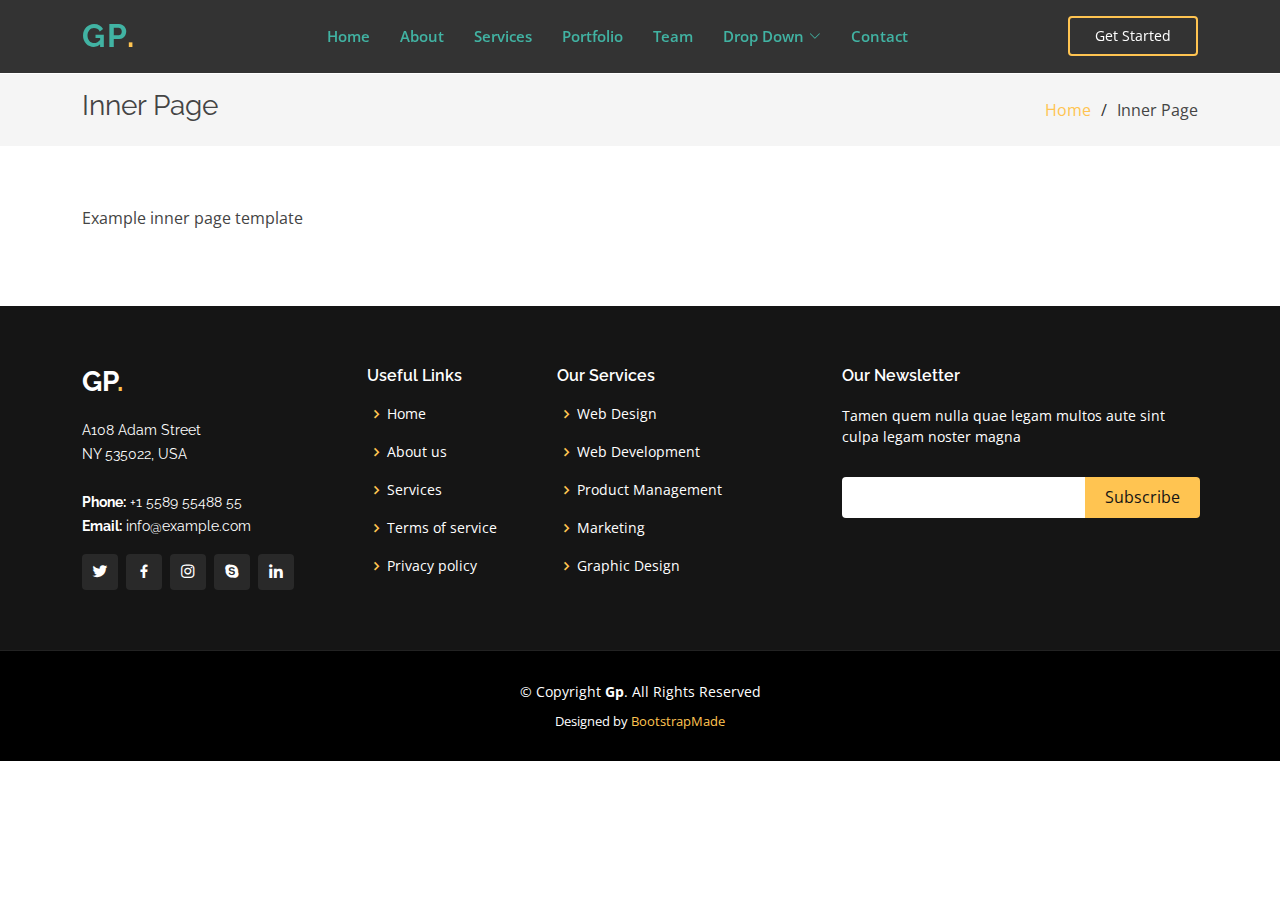
<file: inner-page.html>
<!DOCTYPE html>
<html lang="en">

<head>
  <meta charset="utf-8">
  <meta content="width=device-width, initial-scale=1.0" name="viewport">

  <title>Inner Page - Gp Bootstrap Template</title>
  <meta content="" name="description">
  <meta content="" name="keywords">

  <!-- Favicons -->
  <link href="assets/img/favicon.png" rel="icon">
  <link href="assets/img/apple-touch-icon.png" rel="apple-touch-icon">

  <!-- Google Fonts -->
  <link href="https://fonts.googleapis.com/css?family=Open+Sans:300,300i,400,400i,600,600i,700,700i|Raleway:300,300i,400,400i,500,500i,600,600i,700,700i|Poppins:300,300i,400,400i,500,500i,600,600i,700,700i" rel="stylesheet">

  <!-- Vendor CSS Files -->
  <link href="assets/vendor/aos/aos.css" rel="stylesheet">
  <link href="assets/vendor/bootstrap/css/bootstrap.min.css" rel="stylesheet">
  <link href="assets/vendor/bootstrap-icons/bootstrap-icons.css" rel="stylesheet">
  <link href="assets/vendor/boxicons/css/boxicons.min.css" rel="stylesheet">
  <link href="assets/vendor/glightbox/css/glightbox.min.css" rel="stylesheet">
  <link href="assets/vendor/remixicon/remixicon.css" rel="stylesheet">
  <link href="assets/vendor/swiper/swiper-bundle.min.css" rel="stylesheet">

  <!-- Template Main CSS File -->
  <link href="assets/css/style.css" rel="stylesheet">

  <!-- =======================================================
  * Template Name: Gp - v4.7.0
  * Template URL: https://bootstrapmade.com/gp-free-multipurpose-html-bootstrap-template/
  * Author: BootstrapMade.com
  * License: https://bootstrapmade.com/license/
  ======================================================== -->
</head>

<body>

  <!-- ======= Header ======= -->
  <header id="header" class="fixed-top header-inner-pages">
    <div class="container d-flex align-items-center justify-content-lg-between">

      <h1 class="logo me-auto me-lg-0"><a href="index.html">Gp<span>.</span></a></h1>
      <!-- Uncomment below if you prefer to use an image logo -->
      <!-- <a href="index.html" class="logo me-auto me-lg-0"><img src="assets/img/logo.png" alt="" class="img-fluid"></a>-->

      <nav id="navbar" class="navbar order-last order-lg-0">
        <ul>
          <li><a class="nav-link scrollto " href="#hero">Home</a></li>
          <li><a class="nav-link scrollto" href="#about">About</a></li>
          <li><a class="nav-link scrollto" href="#services">Services</a></li>
          <li><a class="nav-link scrollto " href="#portfolio">Portfolio</a></li>
          <li><a class="nav-link scrollto" href="#team">Team</a></li>
          <li class="dropdown"><a href="#"><span>Drop Down</span> <i class="bi bi-chevron-down"></i></a>
            <ul>
              <li><a href="#">Drop Down 1</a></li>
              <li class="dropdown"><a href="#"><span>Deep Drop Down</span> <i class="bi bi-chevron-right"></i></a>
                <ul>
                  <li><a href="#">Deep Drop Down 1</a></li>
                  <li><a href="#">Deep Drop Down 2</a></li>
                  <li><a href="#">Deep Drop Down 3</a></li>
                  <li><a href="#">Deep Drop Down 4</a></li>
                  <li><a href="#">Deep Drop Down 5</a></li>
                </ul>
              </li>
              <li><a href="#">Drop Down 2</a></li>
              <li><a href="#">Drop Down 3</a></li>
              <li><a href="#">Drop Down 4</a></li>
            </ul>
          </li>
          <li><a class="nav-link scrollto" href="#contact">Contact</a></li>
        </ul>
        <i class="bi bi-list mobile-nav-toggle"></i>
      </nav><!-- .navbar -->

      <a href="#about" class="get-started-btn scrollto">Get Started</a>

    </div>
  </header><!-- End Header -->

  <main id="main">

    <!-- ======= Breadcrumbs ======= -->
    <section class="breadcrumbs">
      <div class="container">

        <div class="d-flex justify-content-between align-items-center">
          <h2>Inner Page</h2>
          <ol>
            <li><a href="index.html">Home</a></li>
            <li>Inner Page</li>
          </ol>
        </div>

      </div>
    </section><!-- End Breadcrumbs -->

    <section class="inner-page">
      <div class="container">
        <p>
          Example inner page template
        </p>
      </div>
    </section>

  </main><!-- End #main -->

  <!-- ======= Footer ======= -->
  <footer id="footer">
    <div class="footer-top">
      <div class="container">
        <div class="row">

          <div class="col-lg-3 col-md-6">
            <div class="footer-info">
              <h3>Gp<span>.</span></h3>
              <p>
                A108 Adam Street <br>
                NY 535022, USA<br><br>
                <strong>Phone:</strong> +1 5589 55488 55<br>
                <strong>Email:</strong> info@example.com<br>
              </p>
              <div class="social-links mt-3">
                <a href="#" class="twitter"><i class="bx bxl-twitter"></i></a>
                <a href="#" class="facebook"><i class="bx bxl-facebook"></i></a>
                <a href="#" class="instagram"><i class="bx bxl-instagram"></i></a>
                <a href="#" class="google-plus"><i class="bx bxl-skype"></i></a>
                <a href="#" class="linkedin"><i class="bx bxl-linkedin"></i></a>
              </div>
            </div>
          </div>

          <div class="col-lg-2 col-md-6 footer-links">
            <h4>Useful Links</h4>
            <ul>
              <li><i class="bx bx-chevron-right"></i> <a href="#">Home</a></li>
              <li><i class="bx bx-chevron-right"></i> <a href="#">About us</a></li>
              <li><i class="bx bx-chevron-right"></i> <a href="#">Services</a></li>
              <li><i class="bx bx-chevron-right"></i> <a href="#">Terms of service</a></li>
              <li><i class="bx bx-chevron-right"></i> <a href="#">Privacy policy</a></li>
            </ul>
          </div>

          <div class="col-lg-3 col-md-6 footer-links">
            <h4>Our Services</h4>
            <ul>
              <li><i class="bx bx-chevron-right"></i> <a href="#">Web Design</a></li>
              <li><i class="bx bx-chevron-right"></i> <a href="#">Web Development</a></li>
              <li><i class="bx bx-chevron-right"></i> <a href="#">Product Management</a></li>
              <li><i class="bx bx-chevron-right"></i> <a href="#">Marketing</a></li>
              <li><i class="bx bx-chevron-right"></i> <a href="#">Graphic Design</a></li>
            </ul>
          </div>

          <div class="col-lg-4 col-md-6 footer-newsletter">
            <h4>Our Newsletter</h4>
            <p>Tamen quem nulla quae legam multos aute sint culpa legam noster magna</p>
            <form action="" method="post">
              <input type="email" name="email"><input type="submit" value="Subscribe">
            </form>

          </div>

        </div>
      </div>
    </div>

    <div class="container">
      <div class="copyright">
        &copy; Copyright <strong><span>Gp</span></strong>. All Rights Reserved
      </div>
      <div class="credits">
        <!-- All the links in the footer should remain intact. -->
        <!-- You can delete the links only if you purchased the pro version. -->
        <!-- Licensing information: https://bootstrapmade.com/license/ -->
        <!-- Purchase the pro version with working PHP/AJAX contact form: https://bootstrapmade.com/gp-free-multipurpose-html-bootstrap-template/ -->
        Designed by <a href="https://bootstrapmade.com/">BootstrapMade</a>
      </div>
    </div>
  </footer><!-- End Footer -->

  <div id="preloader"></div>
  <a href="#" class="back-to-top d-flex align-items-center justify-content-center"><i class="bi bi-arrow-up-short"></i></a>

  <!-- Vendor JS Files -->
  <script src="assets/vendor/purecounter/purecounter.js"></script>
  <script src="assets/vendor/aos/aos.js"></script>
  <script src="assets/vendor/bootstrap/js/bootstrap.bundle.min.js"></script>
  <script src="assets/vendor/glightbox/js/glightbox.min.js"></script>
  <script src="assets/vendor/isotope-layout/isotope.pkgd.min.js"></script>
  <script src="assets/vendor/swiper/swiper-bundle.min.js"></script>
  <script src="assets/vendor/php-email-form/validate.js"></script>

  <!-- Template Main JS File -->
  <script src="assets/js/main.js"></script>

</body>

</html>
</file>
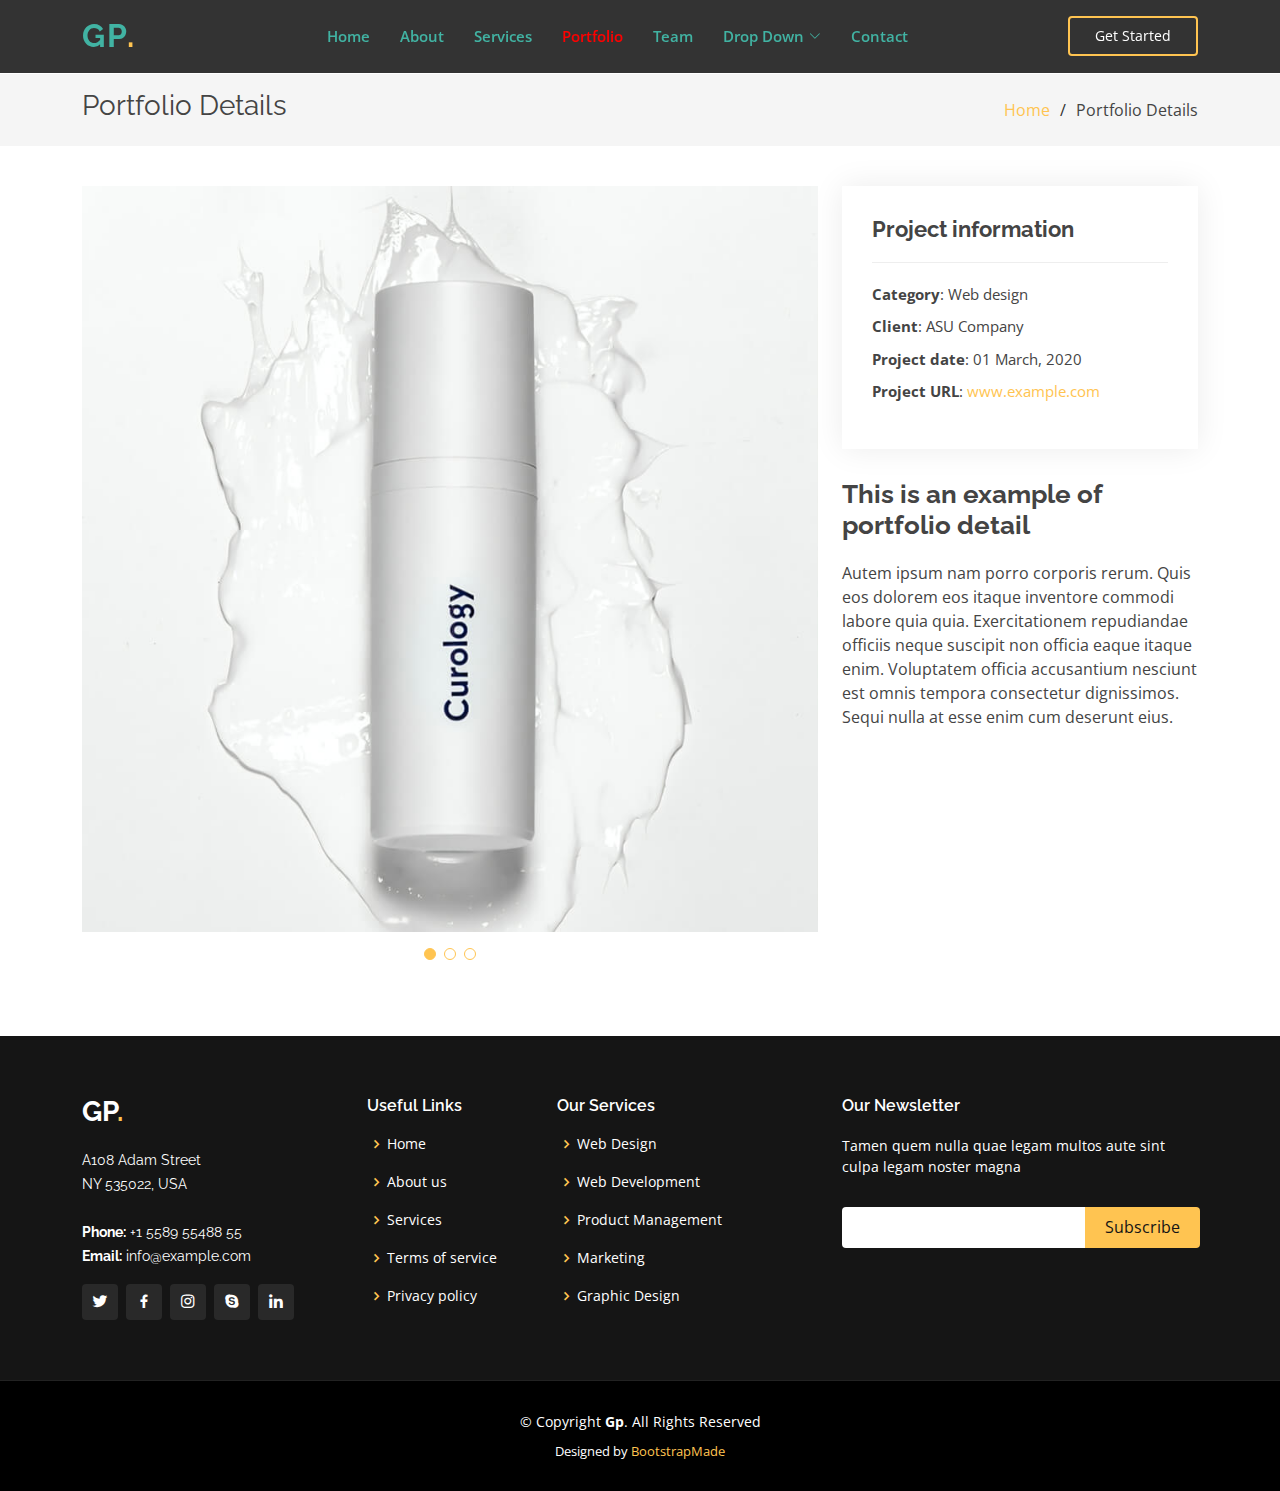
<file: portfolio-details.html>
<!DOCTYPE html>
<html lang="en">

<head>
  <meta charset="utf-8">
  <meta content="width=device-width, initial-scale=1.0" name="viewport">

  <title>Portfolio Details - Gp Bootstrap Template</title>
  <meta content="" name="description">
  <meta content="" name="keywords">

  <!-- Favicons -->
  <link href="assets/img/favicon.png" rel="icon">
  <link href="assets/img/apple-touch-icon.png" rel="apple-touch-icon">

  <!-- Google Fonts -->
  <link href="https://fonts.googleapis.com/css?family=Open+Sans:300,300i,400,400i,600,600i,700,700i|Raleway:300,300i,400,400i,500,500i,600,600i,700,700i|Poppins:300,300i,400,400i,500,500i,600,600i,700,700i" rel="stylesheet">

  <!-- Vendor CSS Files -->
  <link href="assets/vendor/aos/aos.css" rel="stylesheet">
  <link href="assets/vendor/bootstrap/css/bootstrap.min.css" rel="stylesheet">
  <link href="assets/vendor/bootstrap-icons/bootstrap-icons.css" rel="stylesheet">
  <link href="assets/vendor/boxicons/css/boxicons.min.css" rel="stylesheet">
  <link href="assets/vendor/glightbox/css/glightbox.min.css" rel="stylesheet">
  <link href="assets/vendor/remixicon/remixicon.css" rel="stylesheet">
  <link href="assets/vendor/swiper/swiper-bundle.min.css" rel="stylesheet">

  <!-- Template Main CSS File -->
  <link href="assets/css/style.css" rel="stylesheet">

  <!-- =======================================================
  * Template Name: Gp - v4.7.0
  * Template URL: https://bootstrapmade.com/gp-free-multipurpose-html-bootstrap-template/
  * Author: BootstrapMade.com
  * License: https://bootstrapmade.com/license/
  ======================================================== -->
</head>

<body>

  <!-- ======= Header ======= -->
  <header id="header" class="fixed-top header-inner-pages">
    <div class="container d-flex align-items-center justify-content-lg-between">

      <h1 class="logo me-auto me-lg-0"><a href="index.html">Gp<span>.</span></a></h1>
      <!-- Uncomment below if you prefer to use an image logo -->
      <!-- <a href="index.html" class="logo me-auto me-lg-0"><img src="assets/img/logo.png" alt="" class="img-fluid"></a>-->

      <nav id="navbar" class="navbar order-last order-lg-0">
        <ul>
          <li><a class="nav-link scrollto " href="#hero">Home</a></li>
          <li><a class="nav-link scrollto" href="#about">About</a></li>
          <li><a class="nav-link scrollto" href="#services">Services</a></li>
          <li><a class="nav-link scrollto active" href="#portfolio">Portfolio</a></li>
          <li><a class="nav-link scrollto" href="#team">Team</a></li>
          <li class="dropdown"><a href="#"><span>Drop Down</span> <i class="bi bi-chevron-down"></i></a>
            <ul>
              <li><a href="#">Drop Down 1</a></li>
              <li class="dropdown"><a href="#"><span>Deep Drop Down</span> <i class="bi bi-chevron-right"></i></a>
                <ul>
                  <li><a href="#">Deep Drop Down 1</a></li>
                  <li><a href="#">Deep Drop Down 2</a></li>
                  <li><a href="#">Deep Drop Down 3</a></li>
                  <li><a href="#">Deep Drop Down 4</a></li>
                  <li><a href="#">Deep Drop Down 5</a></li>
                </ul>
              </li>
              <li><a href="#">Drop Down 2</a></li>
              <li><a href="#">Drop Down 3</a></li>
              <li><a href="#">Drop Down 4</a></li>
            </ul>
          </li>
          <li><a class="nav-link scrollto" href="#contact">Contact</a></li>
        </ul>
        <i class="bi bi-list mobile-nav-toggle"></i>
      </nav><!-- .navbar -->

      <a href="#about" class="get-started-btn scrollto">Get Started</a>

    </div>
  </header><!-- End Header -->

  <main id="main">

    <!-- ======= Breadcrumbs ======= -->
    <section id="breadcrumbs" class="breadcrumbs">
      <div class="container">

        <div class="d-flex justify-content-between align-items-center">
          <h2>Portfolio Details</h2>
          <ol>
            <li><a href="index.html">Home</a></li>
            <li>Portfolio Details</li>
          </ol>
        </div>

      </div>
    </section><!-- End Breadcrumbs -->

    <!-- ======= Portfolio Details Section ======= -->
    <section id="portfolio-details" class="portfolio-details">
      <div class="container">

        <div class="row gy-4">

          <div class="col-lg-8">
            <div class="portfolio-details-slider swiper">
              <div class="swiper-wrapper align-items-center">

                <div class="swiper-slide">
                  <img src="assets/img/portfolio/portfolio-1.jpg" alt="">
                </div>

                <div class="swiper-slide">
                  <img src="assets/img/portfolio/portfolio-2.jpg" alt="">
                </div>

                <div class="swiper-slide">
                  <img src="assets/img/portfolio/portfolio-3.jpg" alt="">
                </div>

              </div>
              <div class="swiper-pagination"></div>
            </div>
          </div>

          <div class="col-lg-4">
            <div class="portfolio-info">
              <h3>Project information</h3>
              <ul>
                <li><strong>Category</strong>: Web design</li>
                <li><strong>Client</strong>: ASU Company</li>
                <li><strong>Project date</strong>: 01 March, 2020</li>
                <li><strong>Project URL</strong>: <a href="#">www.example.com</a></li>
              </ul>
            </div>
            <div class="portfolio-description">
              <h2>This is an example of portfolio detail</h2>
              <p>
                Autem ipsum nam porro corporis rerum. Quis eos dolorem eos itaque inventore commodi labore quia quia. Exercitationem repudiandae officiis neque suscipit non officia eaque itaque enim. Voluptatem officia accusantium nesciunt est omnis tempora consectetur dignissimos. Sequi nulla at esse enim cum deserunt eius.
              </p>
            </div>
          </div>

        </div>

      </div>
    </section><!-- End Portfolio Details Section -->

  </main><!-- End #main -->

  <!-- ======= Footer ======= -->
  <footer id="footer">
    <div class="footer-top">
      <div class="container">
        <div class="row">

          <div class="col-lg-3 col-md-6">
            <div class="footer-info">
              <h3>Gp<span>.</span></h3>
              <p>
                A108 Adam Street <br>
                NY 535022, USA<br><br>
                <strong>Phone:</strong> +1 5589 55488 55<br>
                <strong>Email:</strong> info@example.com<br>
              </p>
              <div class="social-links mt-3">
                <a href="#" class="twitter"><i class="bx bxl-twitter"></i></a>
                <a href="#" class="facebook"><i class="bx bxl-facebook"></i></a>
                <a href="#" class="instagram"><i class="bx bxl-instagram"></i></a>
                <a href="#" class="google-plus"><i class="bx bxl-skype"></i></a>
                <a href="#" class="linkedin"><i class="bx bxl-linkedin"></i></a>
              </div>
            </div>
          </div>

          <div class="col-lg-2 col-md-6 footer-links">
            <h4>Useful Links</h4>
            <ul>
              <li><i class="bx bx-chevron-right"></i> <a href="#">Home</a></li>
              <li><i class="bx bx-chevron-right"></i> <a href="#">About us</a></li>
              <li><i class="bx bx-chevron-right"></i> <a href="#">Services</a></li>
              <li><i class="bx bx-chevron-right"></i> <a href="#">Terms of service</a></li>
              <li><i class="bx bx-chevron-right"></i> <a href="#">Privacy policy</a></li>
            </ul>
          </div>

          <div class="col-lg-3 col-md-6 footer-links">
            <h4>Our Services</h4>
            <ul>
              <li><i class="bx bx-chevron-right"></i> <a href="#">Web Design</a></li>
              <li><i class="bx bx-chevron-right"></i> <a href="#">Web Development</a></li>
              <li><i class="bx bx-chevron-right"></i> <a href="#">Product Management</a></li>
              <li><i class="bx bx-chevron-right"></i> <a href="#">Marketing</a></li>
              <li><i class="bx bx-chevron-right"></i> <a href="#">Graphic Design</a></li>
            </ul>
          </div>

          <div class="col-lg-4 col-md-6 footer-newsletter">
            <h4>Our Newsletter</h4>
            <p>Tamen quem nulla quae legam multos aute sint culpa legam noster magna</p>
            <form action="" method="post">
              <input type="email" name="email"><input type="submit" value="Subscribe">
            </form>

          </div>

        </div>
      </div>
    </div>

    <div class="container">
      <div class="copyright">
        &copy; Copyright <strong><span>Gp</span></strong>. All Rights Reserved
      </div>
      <div class="credits">
        <!-- All the links in the footer should remain intact. -->
        <!-- You can delete the links only if you purchased the pro version. -->
        <!-- Licensing information: https://bootstrapmade.com/license/ -->
        <!-- Purchase the pro version with working PHP/AJAX contact form: https://bootstrapmade.com/gp-free-multipurpose-html-bootstrap-template/ -->
        Designed by <a href="https://bootstrapmade.com/">BootstrapMade</a>
      </div>
    </div>
  </footer><!-- End Footer -->

  <div id="preloader"></div>
  <a href="#" class="back-to-top d-flex align-items-center justify-content-center"><i class="bi bi-arrow-up-short"></i></a>

  <!-- Vendor JS Files -->
  <script src="assets/vendor/purecounter/purecounter.js"></script>
  <script src="assets/vendor/aos/aos.js"></script>
  <script src="assets/vendor/bootstrap/js/bootstrap.bundle.min.js"></script>
  <script src="assets/vendor/glightbox/js/glightbox.min.js"></script>
  <script src="assets/vendor/isotope-layout/isotope.pkgd.min.js"></script>
  <script src="assets/vendor/swiper/swiper-bundle.min.js"></script>
  <script src="assets/vendor/php-email-form/validate.js"></script>

  <!-- Template Main JS File -->
  <script src="assets/js/main.js"></script>

</body>

</html>
</file>
<file: assets/css/style.css>
/**
* Template Name: Gp - v4.7.0
* Template URL: https://bootstrapmade.com/gp-free-multipurpose-html-bootstrap-template/
* Author: BootstrapMade.com
* License: https://bootstrapmade.com/license/
*/

/*--------------------------------------------------------------
# General
--------------------------------------------------------------*/
body {
  font-family: "Open Sans", sans-serif;
  color: #444444;
}

a {
  color: #ffc451;
  text-decoration: none;
}

a:hover {
  color: #ffd584;
  text-decoration: none;
}

h1, h2, h3, h4, h5, h6 {
  font-family: "Raleway", sans-serif;
}

/*--------------------------------------------------------------
# Back to top button
--------------------------------------------------------------*/
.back-to-top {
  position: fixed;
  visibility: hidden;
  opacity: 0;
  right: 15px;
  bottom: 15px;
  z-index: 996;
  background: #ffc451;  
  width: 40px;
  height: 40px;
  border-radius: 4px;
  transition: all 0.4s;
}
.back-to-top i {
  font-size: 28px;
  color: #151515;
  line-height: 0;
}
.back-to-top:hover {
  background: #151515;
}
.back-to-top:hover i {
  color: #ffc451;
}
.back-to-top.active {
  visibility: visible;
  opacity: 1;
}

/*--------------------------------------------------------------
# Preloader
--------------------------------------------------------------*/
#preloader {
  position: fixed;
  top: 0;
  left: 0;
  right: 0;
  bottom: 0;
  z-index: 9999;
  overflow: hidden;
  background: #151515;
}

#preloader:before {
  content: "";
  position: fixed;
  top: calc(50% - 0px);
  left: calc(50% - 30px);
  border: 6px solid #ffc451;
  border-top-color: #151515;
  border-bottom-color: #151515;
  border-radius: 50%;
  width: 60px;
  height: 60px;
  -webkit-animation: animate-preloader 1s linear infinite;
  animation: animate-preloader 1s linear infinite;
}

@-webkit-keyframes animate-preloader {
  0% {
    transform: rotate(0deg);
  }
  100% {
    transform: rotate(360deg);
  }
}

@keyframes animate-preloader {
  0% {
    transform: rotate(0deg);
  }
  100% {
    transform: rotate(360deg);
  }
}
/*--------------------------------------------------------------
# Disable aos animation delay on mobile devices
--------------------------------------------------------------*/
@media screen and (max-width: 768px) {
  [data-aos-delay] {
    transition-delay: 0 !important;
  }
}
/*--------------------------------------------------------------
# Header
--------------------------------------------------------------*/
#header {
  transition: all 0.5s;
  z-index: 997;
  padding: 15px 0;
}
#header.header-scrolled, #header.header-inner-pages {
  background: rgba(0, 0, 0, 0.8);
}
#header .logo {
  font-size: 32px;
  margin: 0;
  padding: 0;
  line-height: 1;
  font-weight: 700;
  letter-spacing: 2px;
  text-transform: uppercase;
}

/*---   #header .logo a {
  color: #fff;  
} ----*/  

#header .logo a {
  color: #41B3A3;  
}          

#header .logo a span {
  color: #ffc451;
}
#header .logo img {
  max-height: 40px;
}

/*--------------------------------------------------------------
#  Get Startet Button
--------------------------------------------------------------*/
.get-started-btn {
  color: #fff;
  border-radius: 4px;
  padding: 7px 25px 8px 25px;
  white-space: nowrap;
  transition: 0.3s;
  font-size: 14px;
  display: inline-block;
  border: 2px solid #ffc451;
}
.get-started-btn:hover {
  background: #ffbb38;
  color: #343a40;
}
@media (max-width: 992px) {
  .get-started-btn {
    padding: 7px 20px 8px 20px;
    margin-right: 15px;
  }
}

/*--------------------------------------------------------------
# Navigation Menu
--------------------------------------------------------------*/
/**
* Desktop Navigation 
*/
.navbar {
  padding: 0;
}
.navbar ul {
  margin: 0;
  padding: 0;
  display: flex;
  list-style: none;
  align-items: center;
}
.navbar li {
  position: relative;
}
.navbar a, .navbar a:focus {
  display: flex;
  align-items: center;
  justify-content: space-between;
  padding: 10px 0 10px 30px;
  font-size: 15px;
  font-weight: 600;
  color: #41B3A3;                    /*--color: #fff;--*/
  white-space: nowrap;
  transition: 0.3s;
}
.navbar a i, .navbar a:focus i {
  font-size: 12px;
  line-height: 0;
  margin-left: 5px;
}

          /*-----.navbar a:hover, .navbar .active, .navbar .active:focus, .navbar li:hover > a {
  color: #ffc451;}------*/
.navbar a:hover, .navbar .active, .navbar .active:focus, .navbar li:hover > a {
  color: red;
}
 
/*--.navbar .active
{  color: #41B3A3;
 }--*/

.navbar .dropdown ul {
  display: block;
  position: absolute;
  left: 14px;
  top: calc(100% + 30px);
  margin: 0;
  padding: 10px 0;
  z-index: 99;
  opacity: 0;
  visibility: hidden;
  background: #fff;
  box-shadow: 0px 0px 30px rgba(127, 137, 161, 0.25);
  transition: 0.3s;
}
.navbar .dropdown ul li {
  min-width: 200px;
}
.navbar .dropdown ul a {
  padding: 10px 20px;
  font-size: 14px;
  text-transform: none;
  color: #151515;
  font-weight: 400;
}
.navbar .dropdown ul a i {
  font-size: 12px;
}
.navbar .dropdown ul a:hover, .navbar .dropdown ul .active:hover, .navbar .dropdown ul li:hover > a {
  background-color: #ffc451;
}
.navbar .dropdown:hover > ul {
  opacity: 1;
  top: 100%;
  visibility: visible;
}
.navbar .dropdown .dropdown ul {
  top: 0;
  left: calc(100% - 30px);
  visibility: hidden;
}
.navbar .dropdown .dropdown:hover > ul {
  opacity: 1;
  top: 0;
  left: 100%;
  visibility: visible;
}
@media (max-width: 1366px) {
  .navbar .dropdown .dropdown ul {
    left: -90%;
  }
  .navbar .dropdown .dropdown:hover > ul {
    left: -100%;
  }
}

/**
* Mobile Navigation 
*/
.mobile-nav-toggle {
  color: #fff;
  font-size: 28px;
  cursor: pointer;
  display: none;
  line-height: 0;
  transition: 0.5s;
}

@media (max-width: 991px) {
  .mobile-nav-toggle {
    display: block;
  }

  .navbar ul {
    display: none;
  }
}
.navbar-mobile {
  position: fixed;
  overflow: hidden;
  top: 0;
  right: 0;
  left: 0;
  bottom: 0;
  background: rgba(0, 0, 0, 0.9);
  transition: 0.3s;
  z-index: 999;
}
.navbar-mobile .mobile-nav-toggle {
  position: absolute;
  top: 15px;
  right: 15px;
}
.navbar-mobile ul {
  display: block;
  position: absolute;
  top: 55px;
  right: 15px;
  bottom: 15px;
  left: 15px;
  padding: 10px 0;
  background-color: #fff;
  overflow-y: auto;
  transition: 0.3s;
}
.navbar-mobile a, .navbar-mobile a:focus {
  padding: 10px 20px;
  font-size: 15px;
  color: #151515;
}
.navbar-mobile a:hover, .navbar-mobile .active, .navbar-mobile li:hover > a {
  color: #151515;
  background-color: #ffc451;
}
.navbar-mobile .getstarted, .navbar-mobile .getstarted:focus {
  margin: 15px;
}
.navbar-mobile .dropdown ul {
  position: static;
  display: none;
  margin: 10px 20px;
  padding: 10px 0;
  z-index: 99;
  opacity: 1;
  visibility: visible;
  background: #fff;
  box-shadow: 0px 0px 30px rgba(127, 137, 161, 0.25);
}
.navbar-mobile .dropdown ul li {
  min-width: 200px;
}
.navbar-mobile .dropdown ul a {
  padding: 10px 20px;
  color: #151515;
}
.navbar-mobile .dropdown ul a i {
  font-size: 12px;
}
.navbar-mobile .dropdown ul a:hover, .navbar-mobile .dropdown ul .active:hover, .navbar-mobile .dropdown ul li:hover > a {
  background-color: #ffc451;
}
.navbar-mobile .dropdown > .dropdown-active {
  display: block;
}

/*--------------------------------------------------------------
# Hero Section
--------------------------------------------------------------*/
#hero {
  width: 100%;
  height: 100vh;
     /*----  background: url("../img/hero-bg.jpg") top center; -----*/
  background-size: cover;
  position: relative;
}
#hero:before {
  content: "";
  background: rgba(0, 0, 0, 0.6);
  position: absolute;
  bottom: 0;
  top: 0;
  left: 0;
  right: 0;
}
#hero .container {
  position: relative;
  padding-top: 74px;
  text-align: center;
}
#hero h1 {
  margin: 0;
  font-size: 56px;
  font-weight: 700;
  line-height: 64px;
  color: #fff;
  font-family: "Poppins", sans-serif;
}
#hero h1 span {
  color: #ffc451;
}
#hero h2 {
  color: rgba(255, 255, 255, 0.9);
  margin: 10px 0 0 0;
  font-size: 24px;
}
#hero .icon-box {
  padding: 30px 20px;
  transition: ease-in-out 0.3s;
  border: 1px solid rgba(255, 255, 255, 0.3);
  height: 100%;
  text-align: center;
}
#hero .icon-box i {
  font-size: 32px;
  line-height: 1;
  color: #ffc451;
}
#hero .icon-box h3 {
  font-weight: 700;
  margin: 10px 0 0 0;
  padding: 0;
  line-height: 1;
  font-size: 20px;
  line-height: 26px;
}
#hero .icon-box h3 a {
  color: #fff;
  transition: ease-in-out 0.3s;
}
#hero .icon-box h3 a:hover {
  color: #ffc451;
}
#hero .icon-box:hover {
  border-color: #ffc451;
}
@media (min-width: 1024px) {
  #hero {
    background-attachment: fixed;
  }
}
@media (max-width: 768px) {
  #hero {
    height: auto;
  }
  #hero h1 {
    font-size: 28px;
    line-height: 36px;
  }
  #hero h2 {
    font-size: 20px;
    line-height: 24px;
  }
}

/*--------------------------------------------------------------
# Sections General
--------------------------------------------------------------*/
section {
  padding: 60px 0;
  overflow: hidden;
}

.section-title {
  padding-bottom: 40px;
}
.section-title h2 {
  font-size: 14px;
  font-weight: 500;
  padding: 0;
  line-height: 1px;
  margin: 0 0 5px 0;
  letter-spacing: 2px;
  text-transform: uppercase;
  color: #aaaaaa;
  font-family: "Poppins", sans-serif;
}
.section-title h2::after {
  content: "";
  width: 120px;
  height: 1px;
  display: inline-block;
  background: #ffde9e;
  margin: 4px 10px;
}
.section-title p {
  margin: 0;
  margin: 0;
  font-size: 36px;
  font-weight: 700;
  text-transform: uppercase;
  font-family: "Poppins", sans-serif;
  color: #151515;
}

/*--------------------------------------------------------------
# About
--------------------------------------------------------------*/
.about .content h3 {
  font-weight: 700;
  font-size: 28px;
  font-family: "Poppins", sans-serif;
}
.about .content ul {
  list-style: none;
  padding: 0;
}
.about .content ul li {
  padding: 0 0 8px 26px;
  position: relative;
}
.about .content ul i {
  position: absolute;
  font-size: 20px;
  left: 0;
  top: -3px;
  color: #ffc451;
}
.about .content p:last-child {
  margin-bottom: 0;
}

/*--------------------------------------------------------------
# Clients
--------------------------------------------------------------*/
.clients {
  padding-top: 20px;
}
.clients .swiper-slide img {
  opacity: 0.5;
  transition: 0.3s;
  filter: grayscale(100);
}
.clients .swiper-slide img:hover {
  filter: none;
  opacity: 1;
}
.clients .swiper-pagination {
  margin-top: 20px;
  position: relative;
}
.clients .swiper-pagination .swiper-pagination-bullet {
  width: 12px;
  height: 12px;
  background-color: #fff;
  opacity: 1;
  background-color: #ddd;
}
.clients .swiper-pagination .swiper-pagination-bullet-active {
  background-color: #ffc451;
}

/*--------------------------------------------------------------
# Features
--------------------------------------------------------------*/
.features {
  padding-top: 20px;
}
.features .icon-box {
  padding-left: 15px;
}
.features .icon-box h4 {
  font-size: 20px;
  font-weight: 700;
  margin: 5px 0 10px 60px;
}
.features .icon-box i {
  font-size: 48px;
  float: left;
  color: #ffc451;
}
.features .icon-box p {
  font-size: 15px;
  color: #848484;
  margin-left: 60px;
}
.features .image {
  background-position: center center;
  background-repeat: no-repeat;
  background-size: cover;
  min-height: 400px;
}

/*--------------------------------------------------------------
# Services
--------------------------------------------------------------*/
.services .icon-box {
  text-align: center;
  border: 1px solid #ebebeb;
  padding: 80px 20px;
  transition: all ease-in-out 0.3s;
  background: #fff;
}
.services .icon-box .icon {
  margin: 0 auto;
  width: 64px;
  height: 64px;
  background: #ffc451;
  border-radius: 4px;
  display: flex;
  align-items: center;
  justify-content: center;
  margin-bottom: 20px;
  transition: 0.3s;
}
.services .icon-box .icon i {
  color: #151515;
  font-size: 28px;
  transition: ease-in-out 0.3s;
}
.services .icon-box h4 {
  font-weight: 700;
  margin-bottom: 15px;
  font-size: 24px;
}
.services .icon-box h4 a {
  color: #151515;
  transition: ease-in-out 0.3s;
}
.services .icon-box h4 a:hover {
  color: #ffc451;
}
.services .icon-box p {
  line-height: 24px;
  font-size: 14px;
  margin-bottom: 0;
}
.services .icon-box:hover {
  border-color: #fff;
  box-shadow: 0px 0 25px 0 rgba(0, 0, 0, 0.1);
  transform: translateY(-10px);
}

/*--------------------------------------------------------------
# Cta
--------------------------------------------------------------*/
.cta {
  background: linear-gradient(rgba(2, 2, 2, 0.5), rgba(0, 0, 0, 0.5)), url("../img/cta-bg.jpg") fixed center center;
  background-size: cover;
  padding: 60px 0;
}
.cta h3 {
  color: #fff;
  font-size: 28px;
  font-weight: 700;
}
.cta p {
  color: #fff;
}
.cta .cta-btn {
  font-family: "Raleway", sans-serif;
  font-weight: 600;
  font-size: 16px;
  letter-spacing: 1px;
  display: inline-block;
  padding: 8px 28px;
  border-radius: 4px;
  transition: 0.5s;
  margin-top: 10px;
  border: 2px solid #fff;
  color: #fff;
}
.cta .cta-btn:hover {
  background: #ffc451;
  border-color: #ffc451;
  color: #151515;
}

/*--------------------------------------------------------------
# Portfolio
--------------------------------------------------------------*/
.portfolio .portfolio-item {
  margin-bottom: 30px;
}
.portfolio #portfolio-flters {
  padding: 0;
  margin: 0 auto 20px auto;
  list-style: none;
  text-align: center;
}
.portfolio #portfolio-flters li {
  cursor: pointer;
  display: inline-block;
  padding: 8px 15px 10px 15px;
  font-size: 14px;
  font-weight: 600;
  line-height: 1;
  text-transform: uppercase;
  color: #444444;
  margin-bottom: 5px;
  transition: all 0.3s ease-in-out;
  border-radius: 3px;
}
.portfolio #portfolio-flters li:hover, .portfolio #portfolio-flters li.filter-active {
  color: #151515;
  background: #ffc451;
}
.portfolio #portfolio-flters li:last-child {
  margin-right: 0;
}
.portfolio .portfolio-wrap {
  transition: 0.3s;
  position: relative;
  overflow: hidden;
  z-index: 1;
  background: rgba(21, 21, 21, 0.6);
}
.portfolio .portfolio-wrap::before {
  content: "";
  background: rgba(21, 21, 21, 0.6);
  position: absolute;
  left: 0;
  right: 0;
  top: 0;
  bottom: 0;
  transition: all ease-in-out 0.3s;
  z-index: 2;
  opacity: 0;
}
.portfolio .portfolio-wrap img {
  transition: all ease-in-out 0.3s;
}
.portfolio .portfolio-wrap .portfolio-info {
  opacity: 0;
  position: absolute;
  top: 0;
  left: 0;
  right: 0;
  bottom: 0;
  z-index: 3;
  transition: all ease-in-out 0.3s;
  display: flex;
  flex-direction: column;
  justify-content: flex-end;
  align-items: flex-start;
  padding: 20px;
}
.portfolio .portfolio-wrap .portfolio-info h4 {
  font-size: 20px;
  color: #fff;
  font-weight: 600;
}
.portfolio .portfolio-wrap .portfolio-info p {
  color: rgba(255, 255, 255, 0.7);
  font-size: 14px;
  text-transform: uppercase;
  padding: 0;
  margin: 0;
  font-style: italic;
}
.portfolio .portfolio-wrap .portfolio-links {
  text-align: center;
  z-index: 4;
}
.portfolio .portfolio-wrap .portfolio-links a {
  color: #fff;
  margin: 0 5px 0 0;
  font-size: 28px;
  display: inline-block;
  transition: 0.3s;
}
.portfolio .portfolio-wrap .portfolio-links a:hover {
  color: #ffc451;
}
.portfolio .portfolio-wrap:hover::before {
  opacity: 1;
}
.portfolio .portfolio-wrap:hover img {
  transform: scale(1.2);
}
.portfolio .portfolio-wrap:hover .portfolio-info {
  opacity: 1;
}

/*--------------------------------------------------------------
# Portfolio Details
--------------------------------------------------------------*/
.portfolio-details {
  padding-top: 40px;
}
.portfolio-details .portfolio-details-slider img {
  width: 100%;
}
.portfolio-details .portfolio-details-slider .swiper-pagination {
  margin-top: 20px;
  position: relative;
}
.portfolio-details .portfolio-details-slider .swiper-pagination .swiper-pagination-bullet {
  width: 12px;
  height: 12px;
  background-color: #fff;
  opacity: 1;
  border: 1px solid #ffc451;
}
.portfolio-details .portfolio-details-slider .swiper-pagination .swiper-pagination-bullet-active {
  background-color: #ffc451;
}
.portfolio-details .portfolio-info {
  padding: 30px;
  box-shadow: 0px 0 30px rgba(21, 21, 21, 0.08);
}
.portfolio-details .portfolio-info h3 {
  font-size: 22px;
  font-weight: 700;
  margin-bottom: 20px;
  padding-bottom: 20px;
  border-bottom: 1px solid #eee;
}
.portfolio-details .portfolio-info ul {
  list-style: none;
  padding: 0;
  font-size: 15px;
}
.portfolio-details .portfolio-info ul li + li {
  margin-top: 10px;
}
.portfolio-details .portfolio-description {
  padding-top: 30px;
}
.portfolio-details .portfolio-description h2 {
  font-size: 26px;
  font-weight: 700;
  margin-bottom: 20px;
}
.portfolio-details .portfolio-description p {
  padding: 0;
}

/*--------------------------------------------------------------
# Counts
--------------------------------------------------------------*/
.counts .content {
  padding: 30px 0;
}
.counts .content h3 {
  font-weight: 700;
  font-size: 34px;
  color: #151515;
}
.counts .content p {
  margin-bottom: 0;
}
.counts .content .count-box {
  padding: 20px 0;
  width: 100%;
}
.counts .content .count-box i {
  display: block;
  font-size: 36px;
  color: #ffc451;
  float: left;
}
.counts .content .count-box span {
  font-size: 36px;
  line-height: 30px;
  display: block;
  font-weight: 700;
  color: #151515;
  margin-left: 50px;
}
.counts .content .count-box p {
  padding: 15px 0 0 0;
  margin: 0 0 0 50px;
  font-family: "Raleway", sans-serif;
  font-size: 14px;
  color: #3b3b3b;
}
.counts .content .count-box a {
  font-weight: 600;
  display: block;
  margin-top: 20px;
  color: #3b3b3b;
  font-size: 15px;
  font-family: "Poppins", sans-serif;
  transition: ease-in-out 0.3s;
}
.counts .content .count-box a:hover {
  color: #626262;
}
.counts .image {
  background: url("../img/counts-img.jpg") center center no-repeat;
  background-size: cover;
  min-height: 400px;
}
@media (max-width: 991px) {
  .counts .image {
    text-align: center;
  }
  .counts .image img {
    max-width: 80%;
  }
}
@media (max-width: 667px) {
  .counts .image img {
    max-width: 100%;
  }
}

/*--------------------------------------------------------------
# Testimonials
--------------------------------------------------------------*/
.testimonials {
  padding: 80px 0;
  background: url("../img/testimonials-bg.jpg") no-repeat;
  background-position: center center;
  background-size: cover;
  position: relative;
}
.testimonials::before {
  content: "";
  position: absolute;
  left: 0;
  right: 0;
  top: 0;
  bottom: 0;
  background: rgba(0, 0, 0, 0.7);
}
.testimonials .section-header {
  margin-bottom: 40px;
}
.testimonials .testimonials-carousel, .testimonials .testimonials-slider {
  overflow: hidden;
}
.testimonials .testimonial-item {
  text-align: center;
  color: #fff;
}
.testimonials .testimonial-item .testimonial-img {
  width: 100px;
  border-radius: 50%;
  border: 6px solid rgba(255, 255, 255, 0.15);
  margin: 0 auto;
}
.testimonials .testimonial-item h3 {
  font-size: 20px;
  font-weight: bold;
  margin: 10px 0 5px 0;
  color: #fff;
}
.testimonials .testimonial-item h4 {
  font-size: 14px;
  color: #ddd;
  margin: 0 0 15px 0;
}
.testimonials .testimonial-item .quote-icon-left, .testimonials .testimonial-item .quote-icon-right {
  color: rgba(255, 255, 255, 0.6);
  font-size: 26px;
}
.testimonials .testimonial-item .quote-icon-left {
  display: inline-block;
  left: -5px;
  position: relative;
}
.testimonials .testimonial-item .quote-icon-right {
  display: inline-block;
  right: -5px;
  position: relative;
  top: 10px;
}
.testimonials .testimonial-item p {
  font-style: italic;
  margin: 0 auto 15px auto;
  color: #eee;
}
.testimonials .swiper-pagination {
  margin-top: 20px;
  position: relative;
}
.testimonials .swiper-pagination .swiper-pagination-bullet {
  width: 12px;
  height: 12px;
  background-color: rgba(255, 255, 255, 0.4);
  opacity: 0.5;
}
.testimonials .swiper-pagination .swiper-pagination-bullet-active {
  background-color: #ffc451;
  opacity: 1;
}
@media (min-width: 1024px) {
  .testimonials {
    background-attachment: fixed;
  }
}
@media (min-width: 992px) {
  .testimonials .testimonial-item p {
    width: 80%;
  }
}

/*--------------------------------------------------------------
# Team
--------------------------------------------------------------*/
.team {
  background: #fff;
  padding: 60px 0;
}
.team .member {
  margin-bottom: 20px;
  overflow: hidden;
  border-radius: 5px;
  background: #fff;
  box-shadow: 0px 2px 15px rgba(0, 0, 0, 0.1);
}
.team .member .member-img {
  position: relative;
  overflow: hidden;
}
.team .member .social {
  position: absolute;
  left: 0;
  bottom: 30px;
  right: 0;
  opacity: 0;
  transition: ease-in-out 0.3s;
  text-align: center;
}
.team .member .social a {
  transition: color 0.3s;
  color: #151515;
  margin: 0 3px;
  border-radius: 4px;
  width: 36px;
  height: 36px;
  background: rgba(255, 255, 255, 0.8);
  transition: ease-in-out 0.3s;
  color: #484848;
  display: inline-flex;
  justify-content: center;
  align-items: center;
}
.team .member .social a:hover {
  color: #151515;
  background: #ffc451;
}
.team .member .social i {
  font-size: 18px;
  line-height: 0;
}
.team .member .member-info {
  padding: 25px 15px;
}
.team .member .member-info h4 {
  font-weight: 700;
  margin-bottom: 5px;
  font-size: 18px;
  color: #151515;
}
.team .member .member-info span {
  display: block;
  font-size: 13px;
  font-weight: 400;
  color: #aaaaaa;
}
.team .member .member-info p {
  font-style: italic;
  font-size: 14px;
  line-height: 26px;
  color: #777777;
}
.team .member:hover .social {
  opacity: 1;
  bottom: 15px;
}

/*--------------------------------------------------------------
# Contact
--------------------------------------------------------------*/
.contact .info {
  width: 100%;
  background: #fff;
}
.contact .info i {
  font-size: 20px;
  background: #ffc451;
  color: #151515;
  float: left;
  width: 44px;
  height: 44px;
  display: flex;
  justify-content: center;
  align-items: center;
  border-radius: 4px;
  transition: all 0.3s ease-in-out;
}
.contact .info h4 {
  padding: 0 0 0 60px;
  font-size: 22px;
  font-weight: 600;
  margin-bottom: 5px;
  color: #151515;
}
.contact .info p {
  padding: 0 0 0 60px;
  margin-bottom: 0;
  font-size: 14px;
  color: #484848;
}
.contact .info .email, .contact .info .phone {
  margin-top: 40px;
}
.contact .php-email-form {
  width: 100%;
  background: #fff;
}
.contact .php-email-form .form-group {
  padding-bottom: 8px;
}
.contact .php-email-form .error-message {
  display: none;
  color: #fff;
  background: #ed3c0d;
  text-align: left;
  padding: 15px;
  font-weight: 600;
}
.contact .php-email-form .error-message br + br {
  margin-top: 25px;
}
.contact .php-email-form .sent-message {
  display: none;
  color: #fff;
  background: #18d26e;
  text-align: center;
  padding: 15px;
  font-weight: 600;
}
.contact .php-email-form .loading {
  display: none;
  background: #fff;
  text-align: center;
  padding: 15px;
}
.contact .php-email-form .loading:before {
  content: "";
  display: inline-block;
  border-radius: 50%;
  width: 24px;
  height: 24px;
  margin: 0 10px -6px 0;
  border: 3px solid #18d26e;
  border-top-color: #eee;
  -webkit-animation: animate-loading 1s linear infinite;
  animation: animate-loading 1s linear infinite;
}
.contact .php-email-form input, .contact .php-email-form textarea {
  border-radius: 0;
  box-shadow: none;
  font-size: 14px;
  border-radius: 4px;
}
.contact .php-email-form input:focus, .contact .php-email-form textarea:focus {
  border-color: #ffc451;
}
.contact .php-email-form input {
  height: 44px;
}
.contact .php-email-form textarea {
  padding: 10px 12px;
}
.contact .php-email-form button[type=submit] {
  background: #ffc451;
  border: 0;
  padding: 10px 24px;
  color: #151515;
  transition: 0.4s;
  border-radius: 4px;
}
.contact .php-email-form button[type=submit]:hover {
  background: #ffcd6b;
}
@-webkit-keyframes animate-loading {
  0% {
    transform: rotate(0deg);
  }
  100% {
    transform: rotate(360deg);
  }
}
@keyframes animate-loading {
  0% {
    transform: rotate(0deg);
  }
  100% {
    transform: rotate(360deg);
  }
}

/*--------------------------------------------------------------
# Breadcrumbs
--------------------------------------------------------------*/
.breadcrumbs {
  padding: 15px 0;
  background: whitesmoke;
  min-height: 40px;
  margin-top: 74px;
}
.breadcrumbs h2 {
  font-size: 28px;
  font-weight: 400;
}
.breadcrumbs ol {
  display: flex;
  flex-wrap: wrap;
  list-style: none;
  padding: 0;
  margin: 0;
}
.breadcrumbs ol li + li {
  padding-left: 10px;
}
.breadcrumbs ol li + li::before {
  display: inline-block;
  padding-right: 10px;
  color: #2f2f2f;
  content: "/";
}
@media (max-width: 992px) {
  .breadcrumbs {
    margin-top: 68px;
  }
  .breadcrumbs .d-flex {
    display: block !important;
  }
  .breadcrumbs ol {
    display: block;
  }
  .breadcrumbs ol li {
    display: inline-block;
  }
}

/*--------------------------------------------------------------
# Footer
--------------------------------------------------------------*/
#footer {
  background: black;
  padding: 0 0 30px 0;
  color: #fff;
  font-size: 14px;
}
#footer .footer-top {
  background: #151515;
  border-bottom: 1px solid #222222;
  padding: 60px 0 30px 0;
}
#footer .footer-top .footer-info {
  margin-bottom: 30px;
}
#footer .footer-top .footer-info h3 {
  font-size: 28px;
  margin: 0 0 20px 0;
  padding: 2px 0 2px 0;
  line-height: 1;
  font-weight: 700;
  text-transform: uppercase;
}
#footer .footer-top .footer-info h3 span {
  color: #ffc451;
}
#footer .footer-top .footer-info p {
  font-size: 14px;
  line-height: 24px;
  margin-bottom: 0;
  font-family: "Raleway", sans-serif;
  color: #fff;
}
#footer .footer-top .social-links a {
  font-size: 18px;
  display: inline-block;
  background: #292929;
  color: #fff;
  line-height: 1;
  padding: 8px 0;
  margin-right: 4px;
  border-radius: 4px;
  text-align: center;
  width: 36px;
  height: 36px;
  transition: 0.3s;
}
#footer .footer-top .social-links a:hover {
  background: #ffc451;
  color: #151515;
  text-decoration: none;
}
#footer .footer-top h4 {
  font-size: 16px;
  font-weight: 600;
  color: #fff;
  position: relative;
  padding-bottom: 12px;
}
#footer .footer-top .footer-links {
  margin-bottom: 30px;
}
#footer .footer-top .footer-links ul {
  list-style: none;
  padding: 0;
  margin: 0;
}
#footer .footer-top .footer-links ul i {
  padding-right: 2px;
  color: #ffc451;
  font-size: 18px;
  line-height: 1;
}
#footer .footer-top .footer-links ul li {
  padding: 10px 0;
  display: flex;
  align-items: center;
}
#footer .footer-top .footer-links ul li:first-child {
  padding-top: 0;
}
#footer .footer-top .footer-links ul a {
  color: #fff;
  transition: 0.3s;
  display: inline-block;
  line-height: 1;
}
#footer .footer-top .footer-links ul a:hover {
  color: #ffc451;
}
#footer .footer-top .footer-newsletter form {
  margin-top: 30px;
  background: #fff;
  padding: 6px 10px;
  position: relative;
  border-radius: 4px;
}
#footer .footer-top .footer-newsletter form input[type=email] {
  border: 0;
  padding: 4px;
  width: calc(100% - 110px);
}
#footer .footer-top .footer-newsletter form input[type=submit] {
  position: absolute;
  top: 0;
  right: -2px;
  bottom: 0;
  border: 0;
  background: none;
  font-size: 16px;
  padding: 0 20px;
  background: #ffc451;
  color: #151515;
  transition: 0.3s;
  border-radius: 0 4px 4px 0;
}
#footer .footer-top .footer-newsletter form input[type=submit]:hover {
  background: #ffcd6b;
}
#footer .copyright {
  text-align: center;
  padding-top: 30px;
}
#footer .credits {
  padding-top: 10px;
  text-align: center;
  font-size: 13px;
  color: #fff;
}


#back-video{
}

@media (min-aspect-ratio:16/9){
   .back-video{
         width: 100%;
         height: auto;
}
} 

@media (max-aspect-ratio:16/9){
   .back-video{
         width: auto;
         height: 100%;
}
} 


  table,th,td{
     width: 800px;
     margin: auto;
     text-align: center;
     border: 2px solid #000;
     border-collapse: collapse;
}



#heros{
   position: relative;
}

#heros video{

   height: 100vh;
   width:100%;
   background-position: absolute;
   z-index: 10;
   object-fit: cover;
   font-family:'object-fit:cover;';
}

#heros .contents{
   background: rgba(0,0,0,0.5);
   height: 100%;
   width: 100%;
   z-index: 20%;
   position: absolute;
   top: 0;
   left: 0;
} 

#cenzest video{
	position: center;
}
</file>
